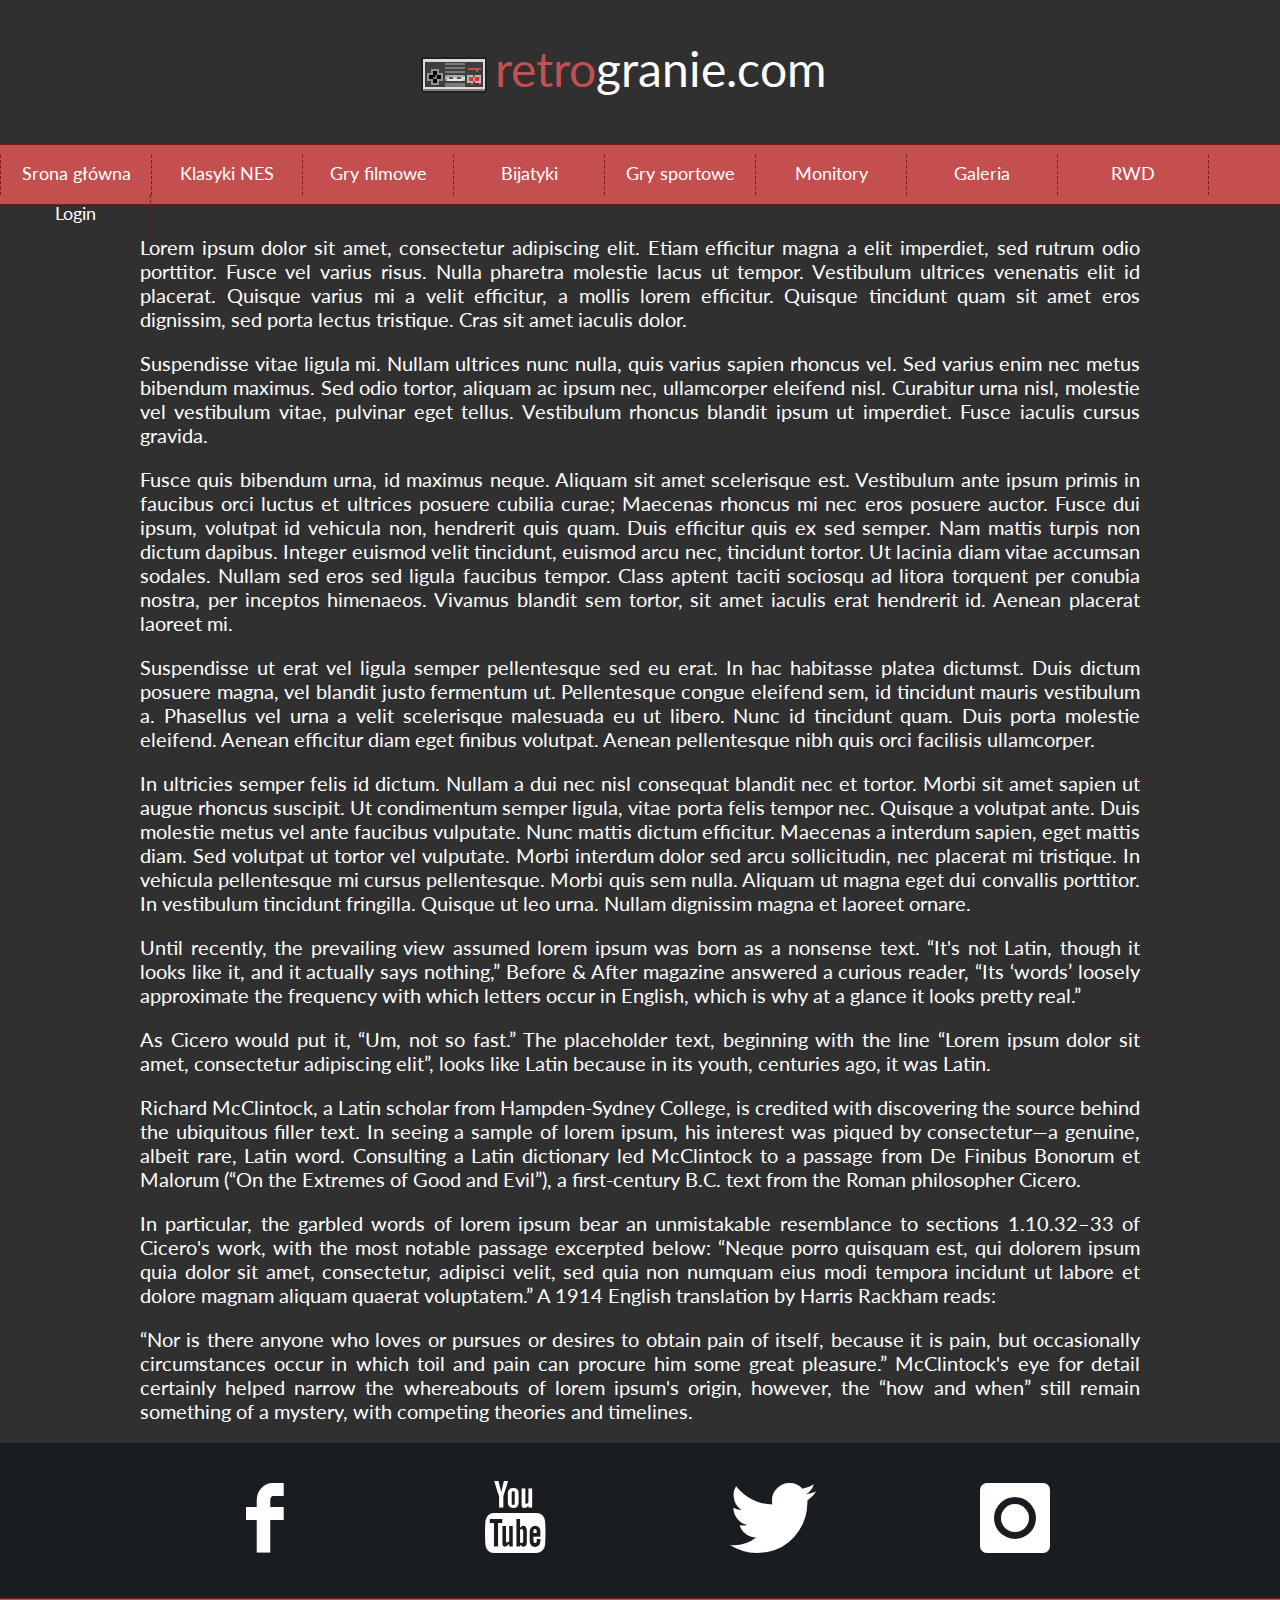
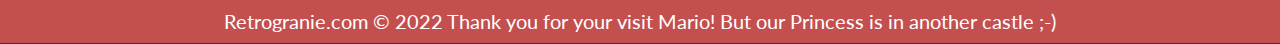
<file: index.html>
<!DOCTYPE html>
<html lang="pl">
<head>
    <meta charset="UTF-8">
    <meta http-equiv="X-UA-Compatible" content="IE=edge">
    <meta name="keywords" content="gry, komputerowe, retro, nes, konsole, retrogranie, stare gry">
    <title>Retrogranie</title>
    <link rel="stylesheet" href="css/style.css">
    <link rel="stylesheet" href="css/fontello.css">
    <link rel="stylesheet" href="https://fonts.googleapis.com/css?family=Lato">
</head>
<body>
    <div class="wrapper">
        <div class="header">
            <div class="logo">
                <img src="img/pad.png" style="float:left" alt="pad do pegazusa">
               <span style="color: #c34f4f;">retro</span>granie.com
                    <div style="clear: both;"></div>
            </div>
        </div>
            <div class="nav">
                <ol>
                    <li><a href="#">Srona główna</a></li>
                    <li><a href="#">Klasyki NES</a>
                        <ul>
                            <li><a href="#">Contra</a></li>
                            <li><a href="#">Mario Bros</a></li>
                            <li><a href="#">Duck Tales</a></li>
                            <li><a href="#">Legend of Zelda</a></li>
                        </ul>
                    </li>
                    <li><a href="#">Gry filmowe</a>
                        <ul>
                            <li><a href="#">Home Alone</a></li>
                            <li><a href="#">Dick Tracy</a></li>
                            <li><a href="#">The Simpsons</a></li>
                            <li><a href="#">Top Gun</a></li>
                        </ul>
                    </li>
                <li><a href="#">Bijatyki</a>
                    <ul>
                        <li><a href="#">Mortal Kombat</a></li>
                        <li><a href="#">Neketsu K.D.</a></li>
                        <li><a href="#">Duble Dragon</a></li>
                        <li><a href="#">Turtles Turnament</a></li>
                    </ul>
                </li>
                <li><a href="#">Gry sportowe</a>
                    <ul>
                        <li><a href="#">Goal 3</a></li>
                        <li><a href="#">Excitebike</a></li>
                        <li><a href="#">Ike Ike Hockey</a></li>
                        <li><a href="#">Tennis</a></li>
                    </ul>
                 </li>
                <li><a href="monitory.html">Monitory</a></li>
                <li><a href="galeria.html">Galeria</a></li>
                <li><a href="rwd.html">RWD</a></li>
                <li><a href="loginForm.html">Login</a></li>
                
            </ol>
        </div>
        <div class="content">
           <p>Lorem ipsum dolor sit amet, consectetur adipiscing elit. Etiam efficitur magna a elit imperdiet, sed rutrum odio porttitor. Fusce vel varius risus. Nulla pharetra molestie lacus ut tempor. Vestibulum ultrices venenatis elit id placerat. Quisque varius mi a velit efficitur, a mollis lorem efficitur. Quisque tincidunt quam sit amet eros dignissim, sed porta lectus tristique. Cras sit amet iaculis dolor.</p>

            <p>Suspendisse vitae ligula mi. Nullam ultrices nunc nulla, quis varius sapien rhoncus vel. Sed varius enim nec metus bibendum maximus. Sed odio tortor, aliquam ac ipsum nec, ullamcorper eleifend nisl. Curabitur urna nisl, molestie vel vestibulum vitae, pulvinar eget tellus. Vestibulum rhoncus blandit ipsum ut imperdiet. Fusce iaculis cursus gravida.</p>

            <p>Fusce quis bibendum urna, id maximus neque. Aliquam sit amet scelerisque est. Vestibulum ante ipsum primis in faucibus orci luctus et ultrices posuere cubilia curae; Maecenas rhoncus mi nec eros posuere auctor. Fusce dui ipsum, volutpat id vehicula non, hendrerit quis quam. Duis efficitur quis ex sed semper. Nam mattis turpis non dictum dapibus. Integer euismod velit tincidunt, euismod arcu nec, tincidunt tortor. Ut lacinia diam vitae accumsan sodales. Nullam sed eros sed ligula faucibus tempor. Class aptent taciti sociosqu ad litora torquent per conubia nostra, per inceptos himenaeos. Vivamus blandit sem tortor, sit amet iaculis erat hendrerit id. Aenean placerat laoreet mi.</p>

            <p>Suspendisse ut erat vel ligula semper pellentesque sed eu erat. In hac habitasse platea dictumst. Duis dictum posuere magna, vel blandit justo fermentum ut. Pellentesque congue eleifend sem, id tincidunt mauris vestibulum a. Phasellus vel urna a velit scelerisque malesuada eu ut libero. Nunc id tincidunt quam. Duis porta molestie eleifend. Aenean efficitur diam eget finibus volutpat. Aenean pellentesque nibh quis orci facilisis ullamcorper.</p>

            <p>In ultricies semper felis id dictum. Nullam a dui nec nisl consequat blandit nec et tortor. Morbi sit amet sapien ut augue rhoncus suscipit. Ut condimentum semper ligula, vitae porta felis tempor nec. Quisque a volutpat ante. Duis molestie metus vel ante faucibus vulputate. Nunc mattis dictum efficitur. Maecenas a interdum sapien, eget mattis diam. Sed volutpat ut tortor vel vulputate. Morbi interdum dolor sed arcu sollicitudin, nec placerat mi tristique. In vehicula pellentesque mi cursus pellentesque. Morbi quis sem nulla. Aliquam ut magna eget dui convallis porttitor. In vestibulum tincidunt fringilla. Quisque ut leo urna. Nullam dignissim magna et laoreet ornare.</p>
           <p> Until recently, the prevailing view assumed lorem ipsum was born as a nonsense text. “It's not Latin, though it looks like it, and it actually says nothing,” Before & After magazine answered a curious reader, “Its ‘words’ loosely approximate the frequency with which letters occur in English, which is why at a glance it looks pretty real.”</p>

           <p> As Cicero would put it, “Um, not so fast.”

            The placeholder text, beginning with the line “Lorem ipsum dolor sit amet, consectetur adipiscing elit”, looks like Latin because in its youth, centuries ago, it was Latin.</p>

            <p> Richard McClintock, a Latin scholar from Hampden-Sydney College, is credited with discovering the source behind the ubiquitous filler text. In seeing a sample of lorem ipsum, his interest was piqued by consectetur—a genuine, albeit rare, Latin word. Consulting a Latin dictionary led McClintock to a passage from De Finibus Bonorum et Malorum (“On the Extremes of Good and Evil”), a first-century B.C. text from the Roman philosopher Cicero.</p>

            <p> In particular, the garbled words of lorem ipsum bear an unmistakable resemblance to sections 1.10.32–33 of Cicero's work, with the most notable passage excerpted below:

            “Neque porro quisquam est, qui dolorem ipsum quia dolor sit amet, consectetur, adipisci velit, sed quia non numquam eius modi tempora incidunt ut labore et dolore magnam aliquam quaerat voluptatem.”
            A 1914 English translation by Harris Rackham reads:</p>

            <p> “Nor is there anyone who loves or pursues or desires to obtain pain of itself, because it is pain, but occasionally circumstances occur in which toil and pain can procure him some great pleasure.”
            McClintock's eye for detail certainly helped narrow the whereabouts of lorem ipsum's origin, however, the “how and when” still remain something of a mystery, with competing theories and timelines.</p>
        </div>
        <div class="socials">
            <div class="socialdivs">
                <div class="fb"><a href="http://facebook.com" target="_blank"class="tilelink"><i class="icon-facebook"></i>
                
                </div></a>
                <div class="yt"><a href="http://youtube.com" target="_blank" class="tilelink"><i class="icon-youtube"></i></div></a>
                <div class="tw"><a href="http://twitter.com" target="_blank" class="tilelink"><i class="icon-twitter"></i></div></a>
                <div class="ig"><a href="http://instagram.com" target="_blank" class="tilelink"><i class="icon-instagram"></i></div></a>
                <div style="clear: both"></div>
            </div>
        </div>
        <div class="footer">Retrogranie.com &copy; 2022 Thank you for your visit Mario! But our Princess is in another castle ;-)</div>
    </div>
    <script src="jquery-3.6.0.min.js"></script>
    <script>

        $(document).ready(function() {
        var NavY = $('.nav').offset().top;
         
        var stickyNav = function(){
        var ScrollY = $(window).scrollTop();
              
        if (ScrollY > NavY) { 
            $('.nav').addClass('sticky');
        } else {
            $('.nav').removeClass('sticky'); 
        }
        };
         
        stickyNav();
         
        $(window).scroll(function() {
            stickyNav();
        });
        });
        
    </script>
</body>
</html>
</file>
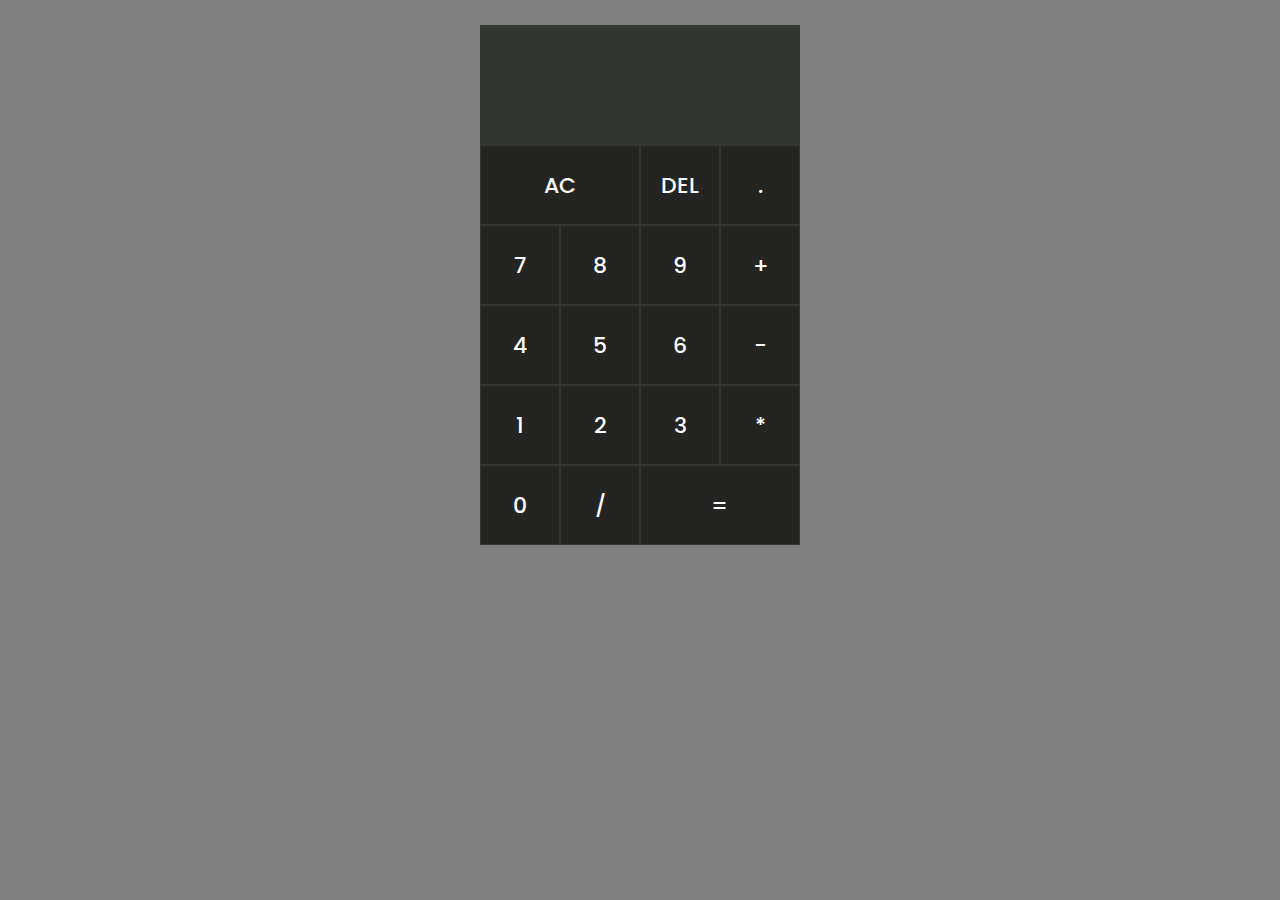
<file: calc.html>
<!DOCTYPE html>
<html lang="en">
<head>
    <meta charset="UTF-8">
    <meta http-equiv="X-UA-Compatible" content="IE=edge">
    <meta name="viewport" content="width=device-width, initial-scale=1.0">
    <link rel="stylesheet" href="css/CalcStyle.css">
    <title>Kalkulator</title>
</head>
<body>
    <div class="Kalkulator">
        <div class="wynik">
            <div class="poprzednieDzialanie"></div>
            <div class="aktualneDzialanie"></div>
        </div>
        <button class="col-dwa wyczysc">AC</button>
        <button class="usun">DEL</button>
        <button class="liczba">.</button>
        <button class="liczba">7</button>
        <button class="liczba">8</button>
        <button class="liczba">9</button>
        <button class="operator">+</button>
        <button class="liczba">4</button>
        <button class="liczba">5</button>
        <button class="liczba">6</button>
        <button class="operator">-</button>
        <button class="liczba">1</button>
        <button class="liczba">2</button>
        <button class="liczba">3</button>
        <button class="operator">*</button>
        <button class="liczba">0</button>
        <button class="operator">/</button>
        <button class="operator col-dwa">=</button>
        
        <script src="calcSript.js"></script>
   
    </div>
</body>
</html>
</file>
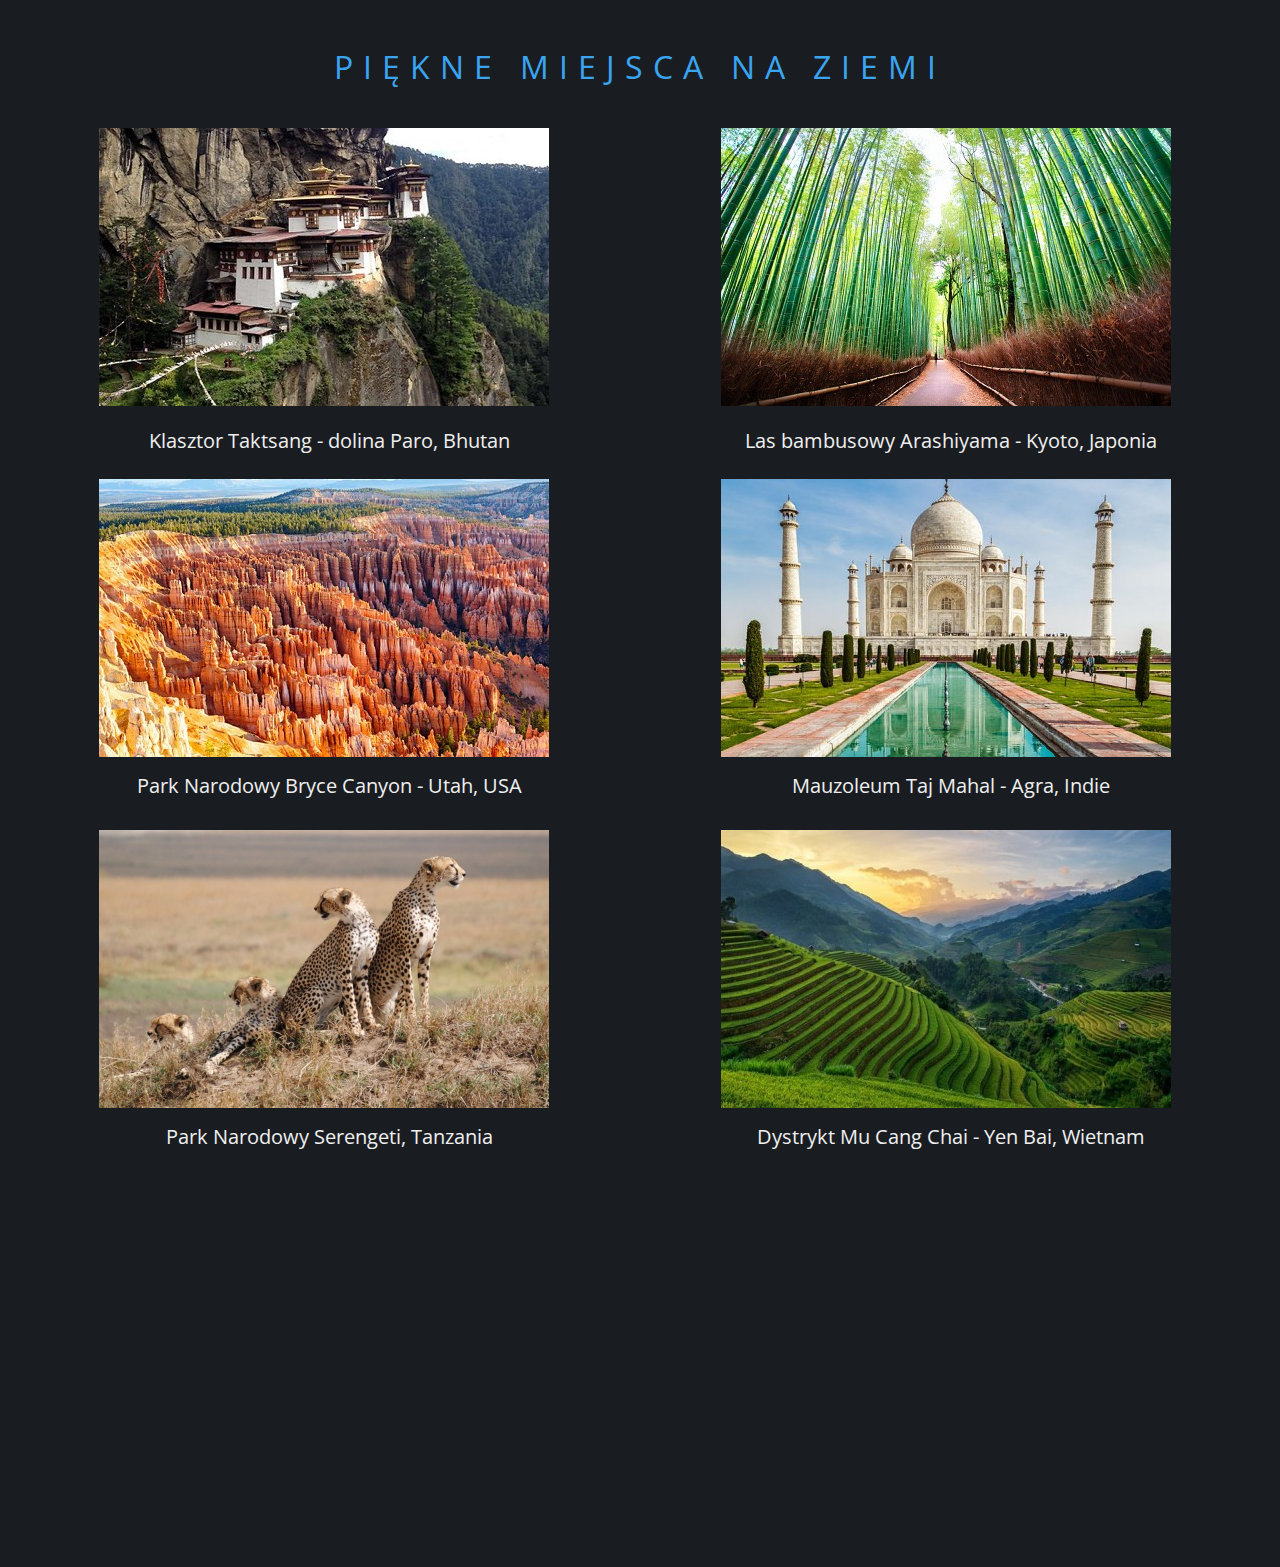
<file: galeria.html>
<!DOCTYPE html>
<html lang="pl">
<head>

	<meta charset="utf-8">
	<title>Galeria zdjęć</title>
	<meta name="viewport" content="width=device-width; initial-scale=1.0">
	<meta name="keywords" content="Taktsang, Paro, Bhutan, Arashiyama, Kyoto, Japonia, Bryce Canyon, Utah, USA, Taj Mahal, Agra, Indie, Serengeti, Tanzania, Mu Cang Chai, Yen Bai, Wietnam">
	<meta name="author" content="MZ">
	
	<meta http-equiv="X-Ua-Compatible" content="IE=edge,chrome=1">
	
	<link rel="stylesheet" href="css/galeria.css">
	<link rel="stylesheet" href="css/fontello.css">

	<link href="https://fonts.googleapis.com/css?family=Open+Sans:400,700&amp;subset=latin-ext" rel="stylesheet">
	
	<!--[if lt IE 9]>
	<script src="//cdnjs.cloudflare.com/ajax/libs/html5shiv/3.7.3/html5shiv.min.js"></script>
	<![endif]-->
	
</head>

<body>
	
	<main>
	
		<article>
		
			
			
				<header>
					<h1>Piękne miejsca na Ziemi</h1>
				</header>
				<div class="container">
					<div class="postcard">
				
						<div class="photo1"> 
							<a href="#"><img src="img/galeria/01.jpg" alt="Taktsang"></a>
						</div>
						<p>Klasztor Taktsang - dolina Paro, Bhutan</p>
					
					</div>
				
					<div class="postcard">
				
						<div class="photo2"> 
							<a href="#"><img src="img/galeria/02.jpg" alt="Arashiyama"></a>
						</div>
						<p>Las bambusowy Arashiyama - Kyoto, Japonia</p>
					
					</div>
				
					<div class="postcard">
					
						<div class="photo3"> 
							<div class="overlay">
							<a href="#"><img src="img/galeria/03.jpg" alt="Bryce Canyon"></a>
							<a class="link" href="http://"><p>Rok załóżenie 1928, powierzchnia 145 km <sup>2</sup></p></a>
							</div>
						</div>
						<p>Park Narodowy Bryce Canyon - Utah, USA</p>
						
					</div>
				
					<div class="postcard">
					
						<div class="photo4">
							<div class="overlayT">
							<a href="#"><img src="img/galeria/04.jpg" alt="Taj Mahal"></a>
							<a class="link" href="http://">
							<i class="icon-search"></i>
							<p>Zobacz album</p></a>
							</div>
						</div>
						<p>Mauzoleum Taj Mahal - Agra, Indie</p>
						
					</div>				
				

					<div class="postcard">
					
						<div class="photo5"> 
							<a href="#"><img src="img/galeria/05.jpg" alt="Serengeti"></a>
						</div>
						<p>Park Narodowy Serengeti, Tanzania</p>
						
					</div>

					<div class="postcard">
					
						<div class="photo6"> 
							<a href="#"><img src="img/galeria/06.jpg" alt="Mu Cang Chai"></a>
						</div>	
						<p>Dystrykt Mu Cang Chai - Yen Bai, Wietnam</p>
					</div>				
	
			</div>

		</article>
	
	</main>
	
</body>
</html>
</file>
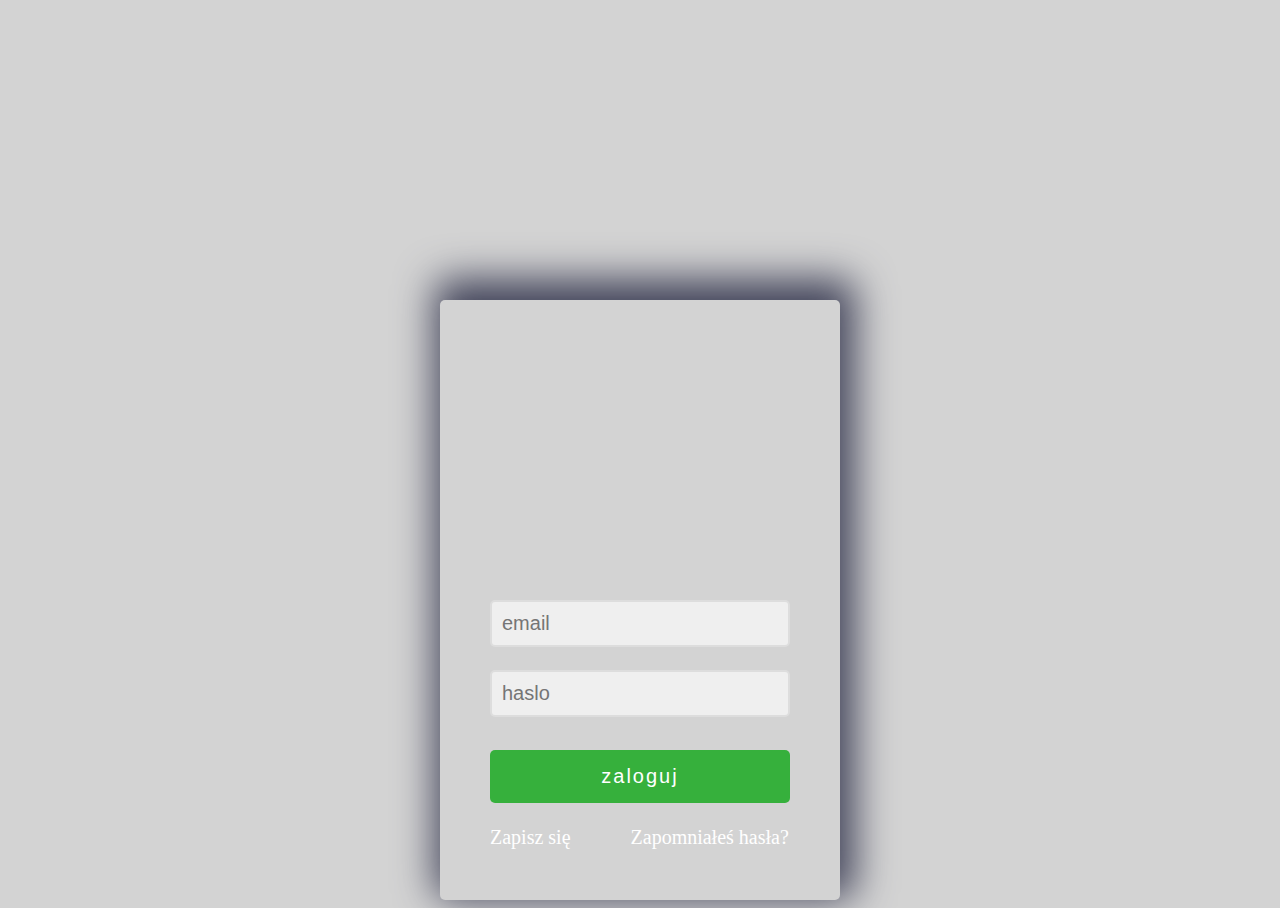
<file: loginForm.html>
<!DOCTYPE html>
<html lang="pl">
<head>
    <meta charset="UTF-8">
    <meta http-equiv="X-UA-Compatible" content="IE=edge">
    <meta name="viewport" content="width=device-width, initial-scale=1.0">
    <link rel="stylesheet" href="css/LoginStyle.css">
    <title>LoginForm</title>
</head>
<body>
    <div id="container">
<form>
    
    <input type="text" placeholder="email" onfocus="this.placeholder=''" onblur="this.placeholder='email'">
    <br/><br/>
    
    <input type="password" placeholder="haslo"  onfocus="this.placeholder=''" onblur="this.placeholder='haslo'" >
    <br/><br/>
    <input type="submit" value="zaloguj">
    <br><br>
    <a href="rejestracja.html" target="_blank">Zapisz się</a>
    <a href="rejestracja.html" target="_blank" id="przypomnienie">Zapomniałeś hasła?</a>



</form>
</div>
</body>
</html>
</file>
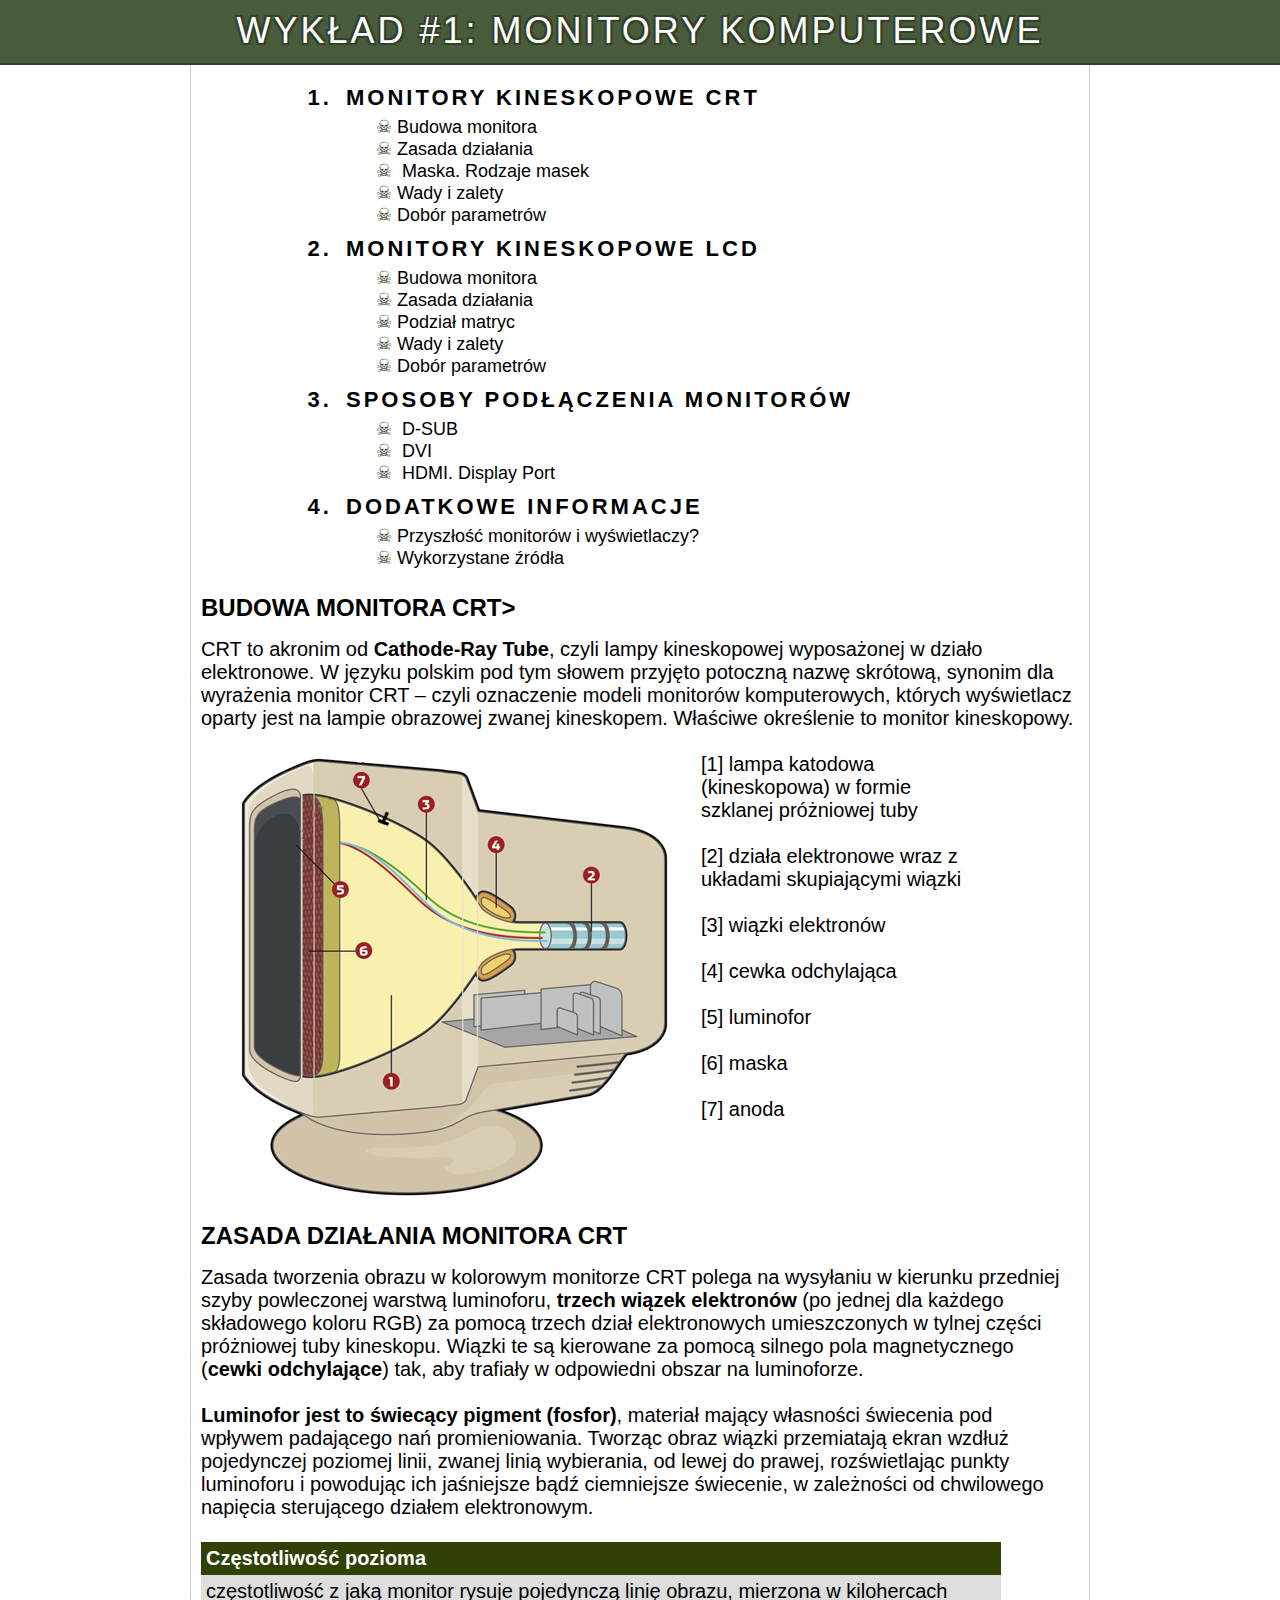
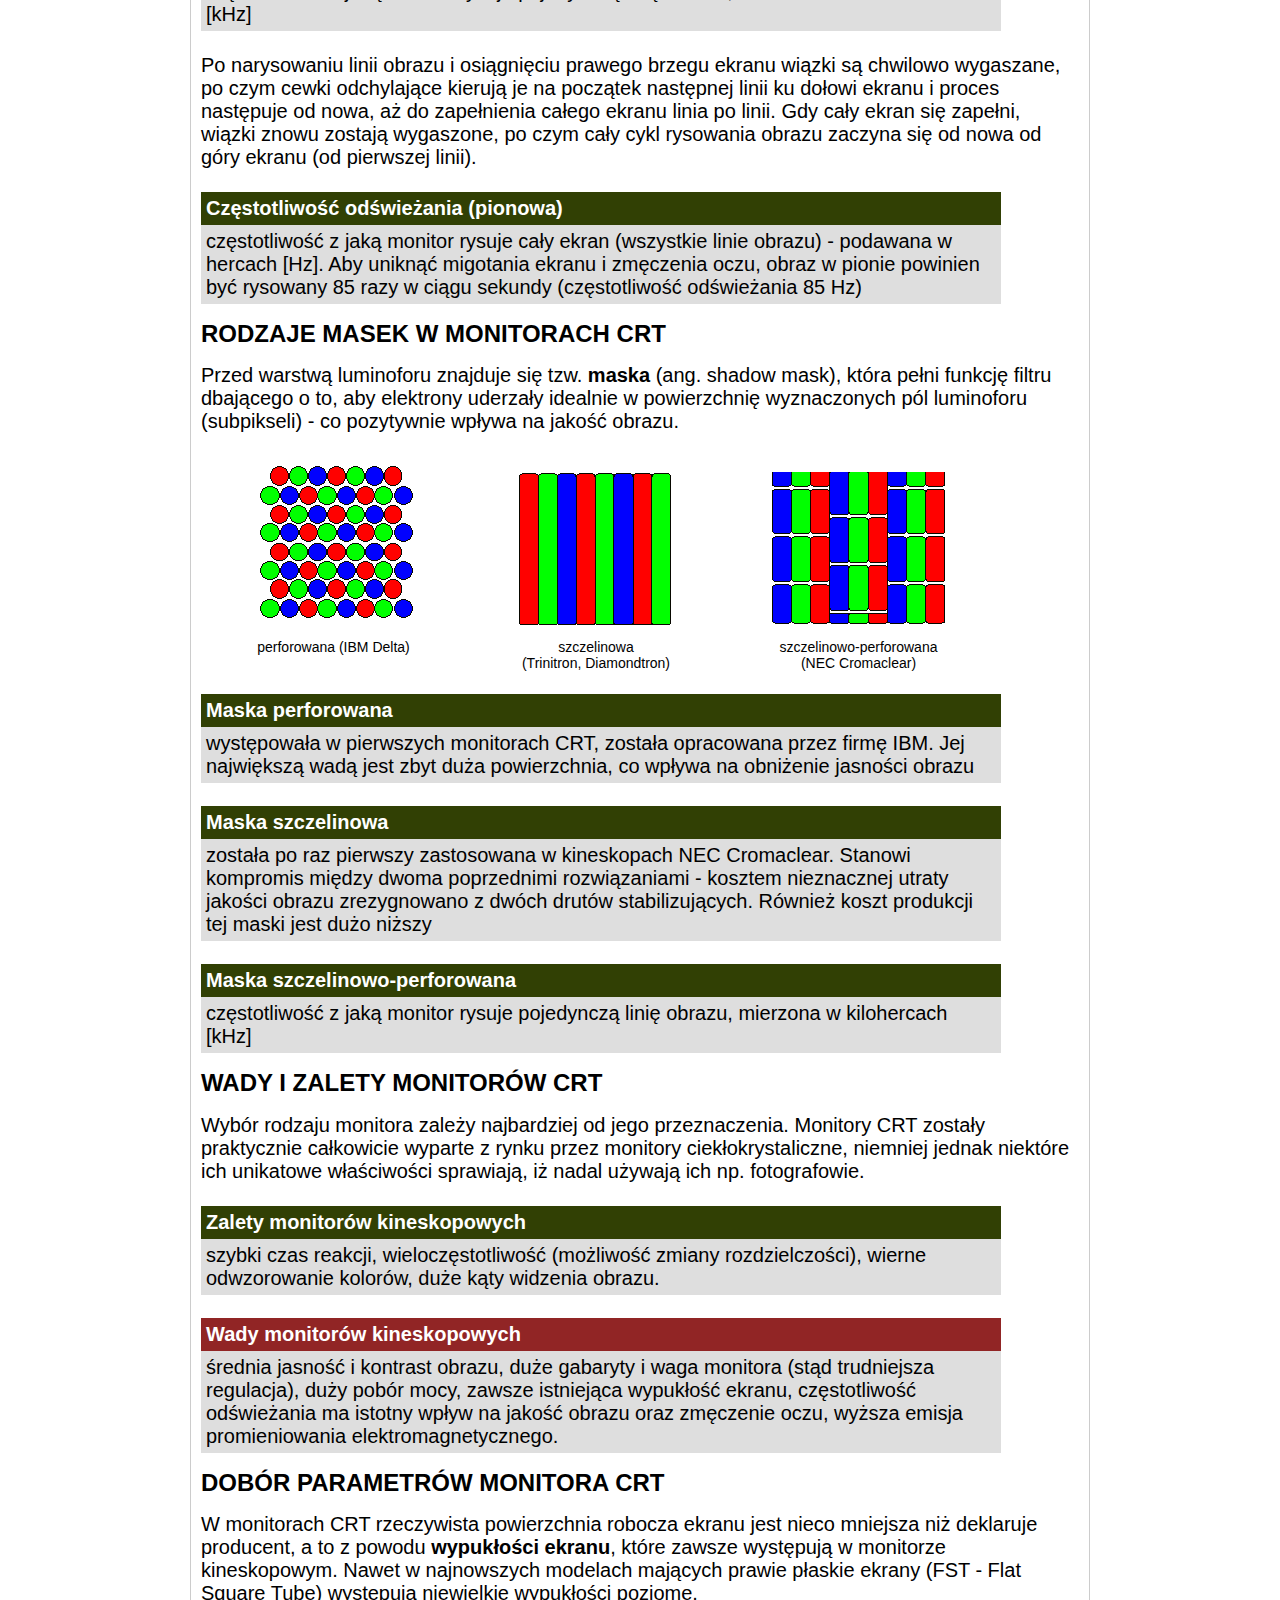
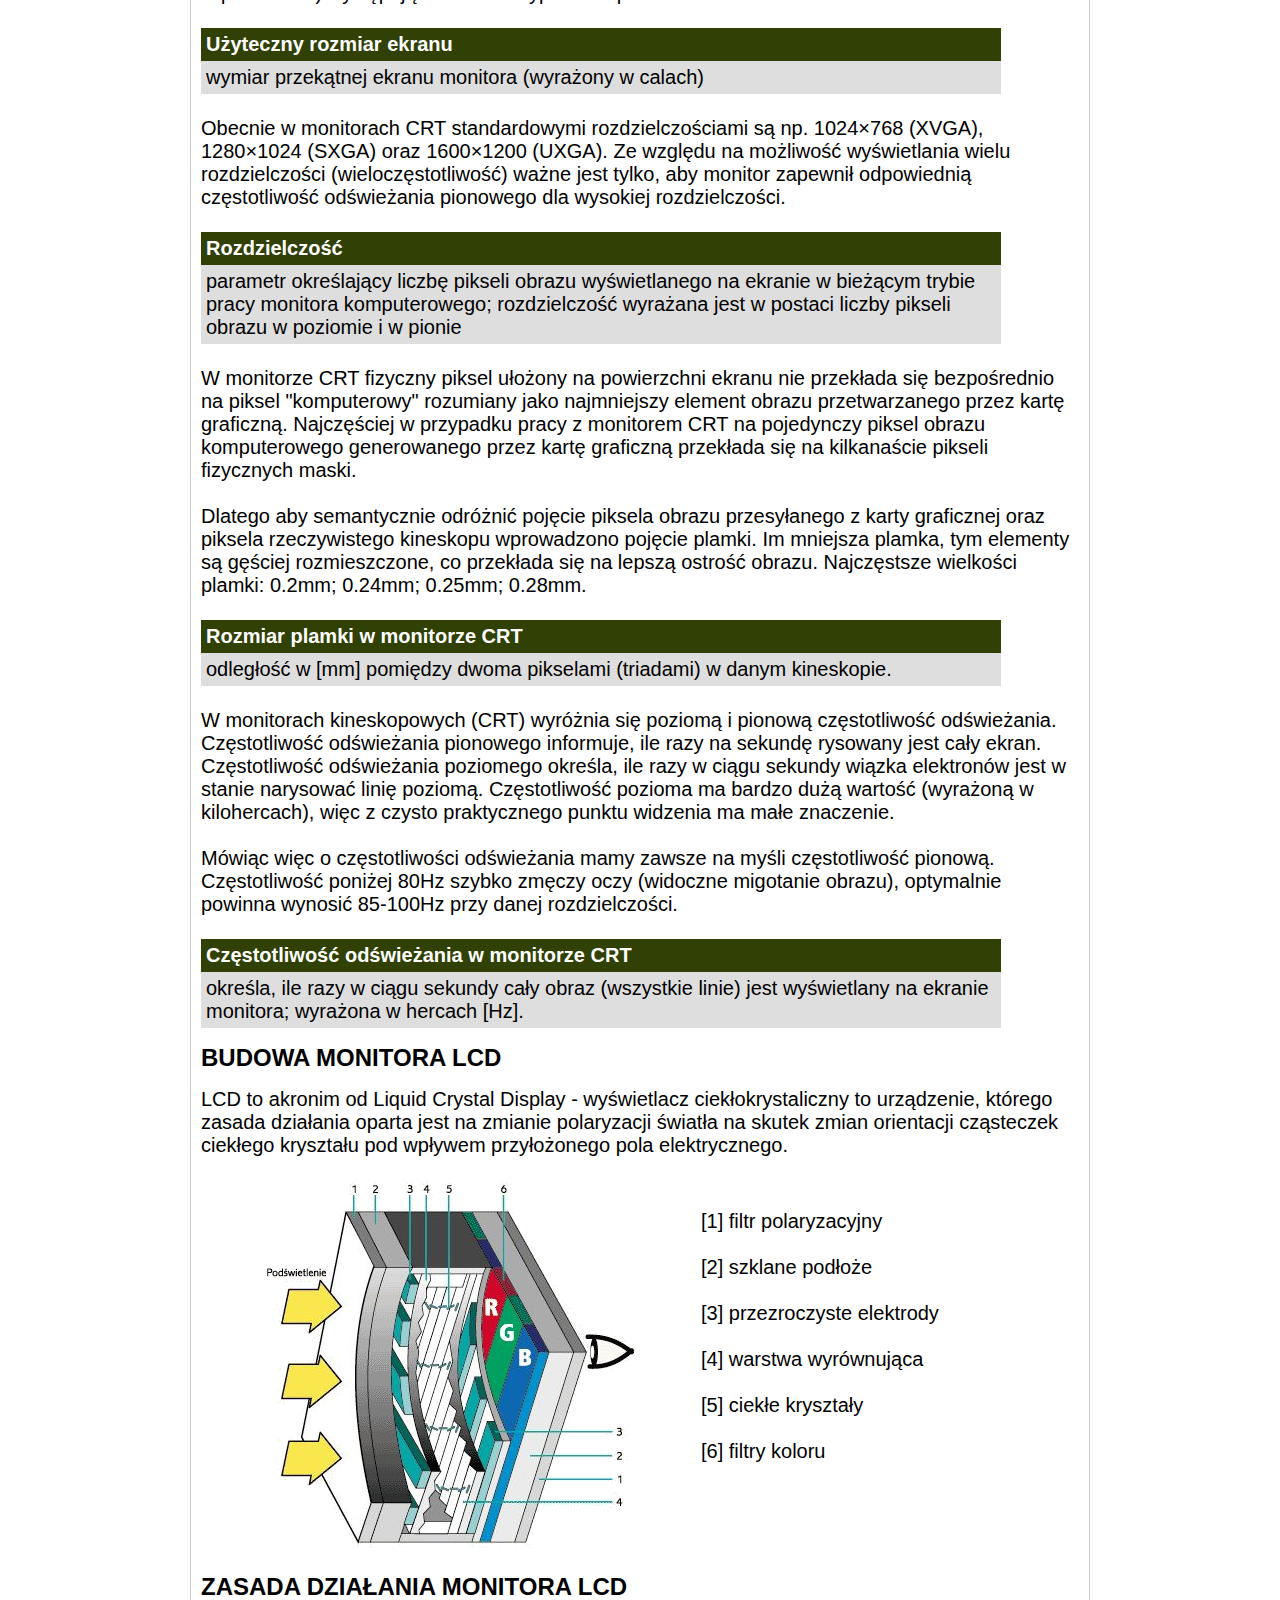
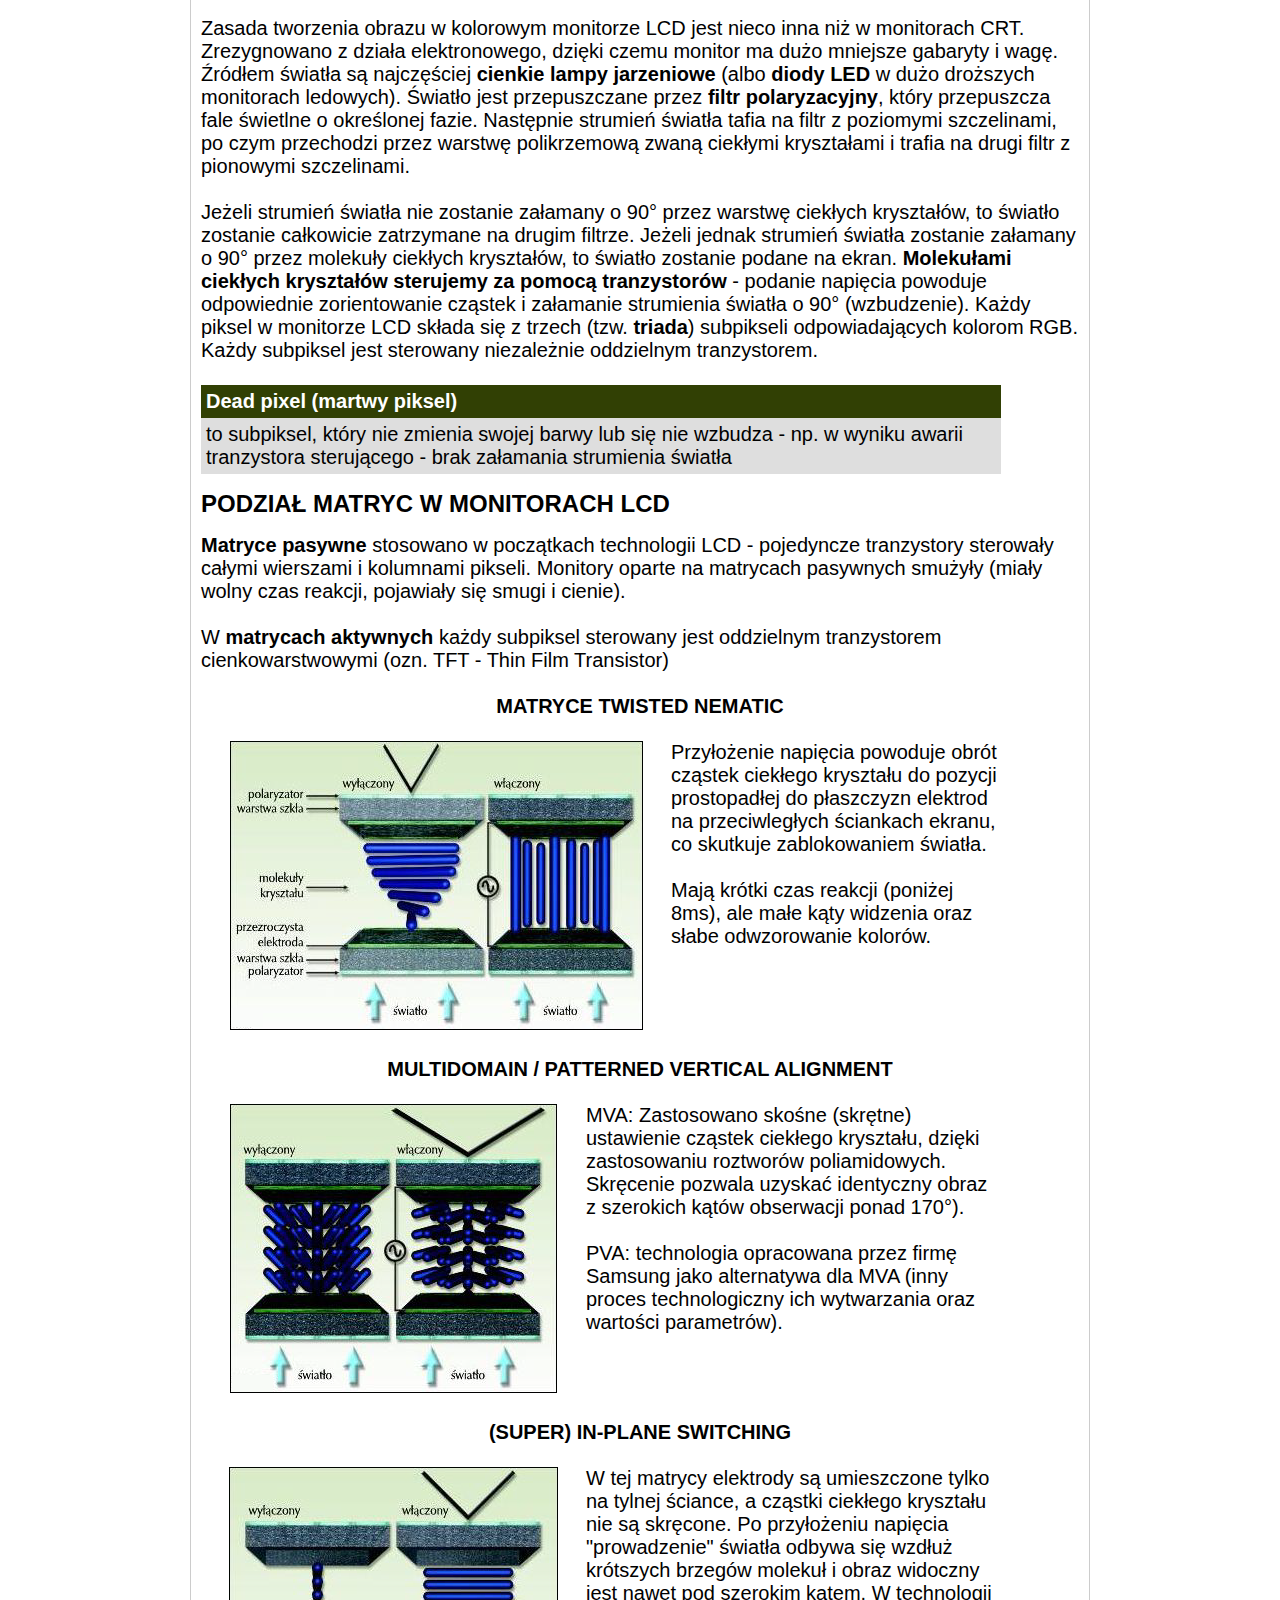
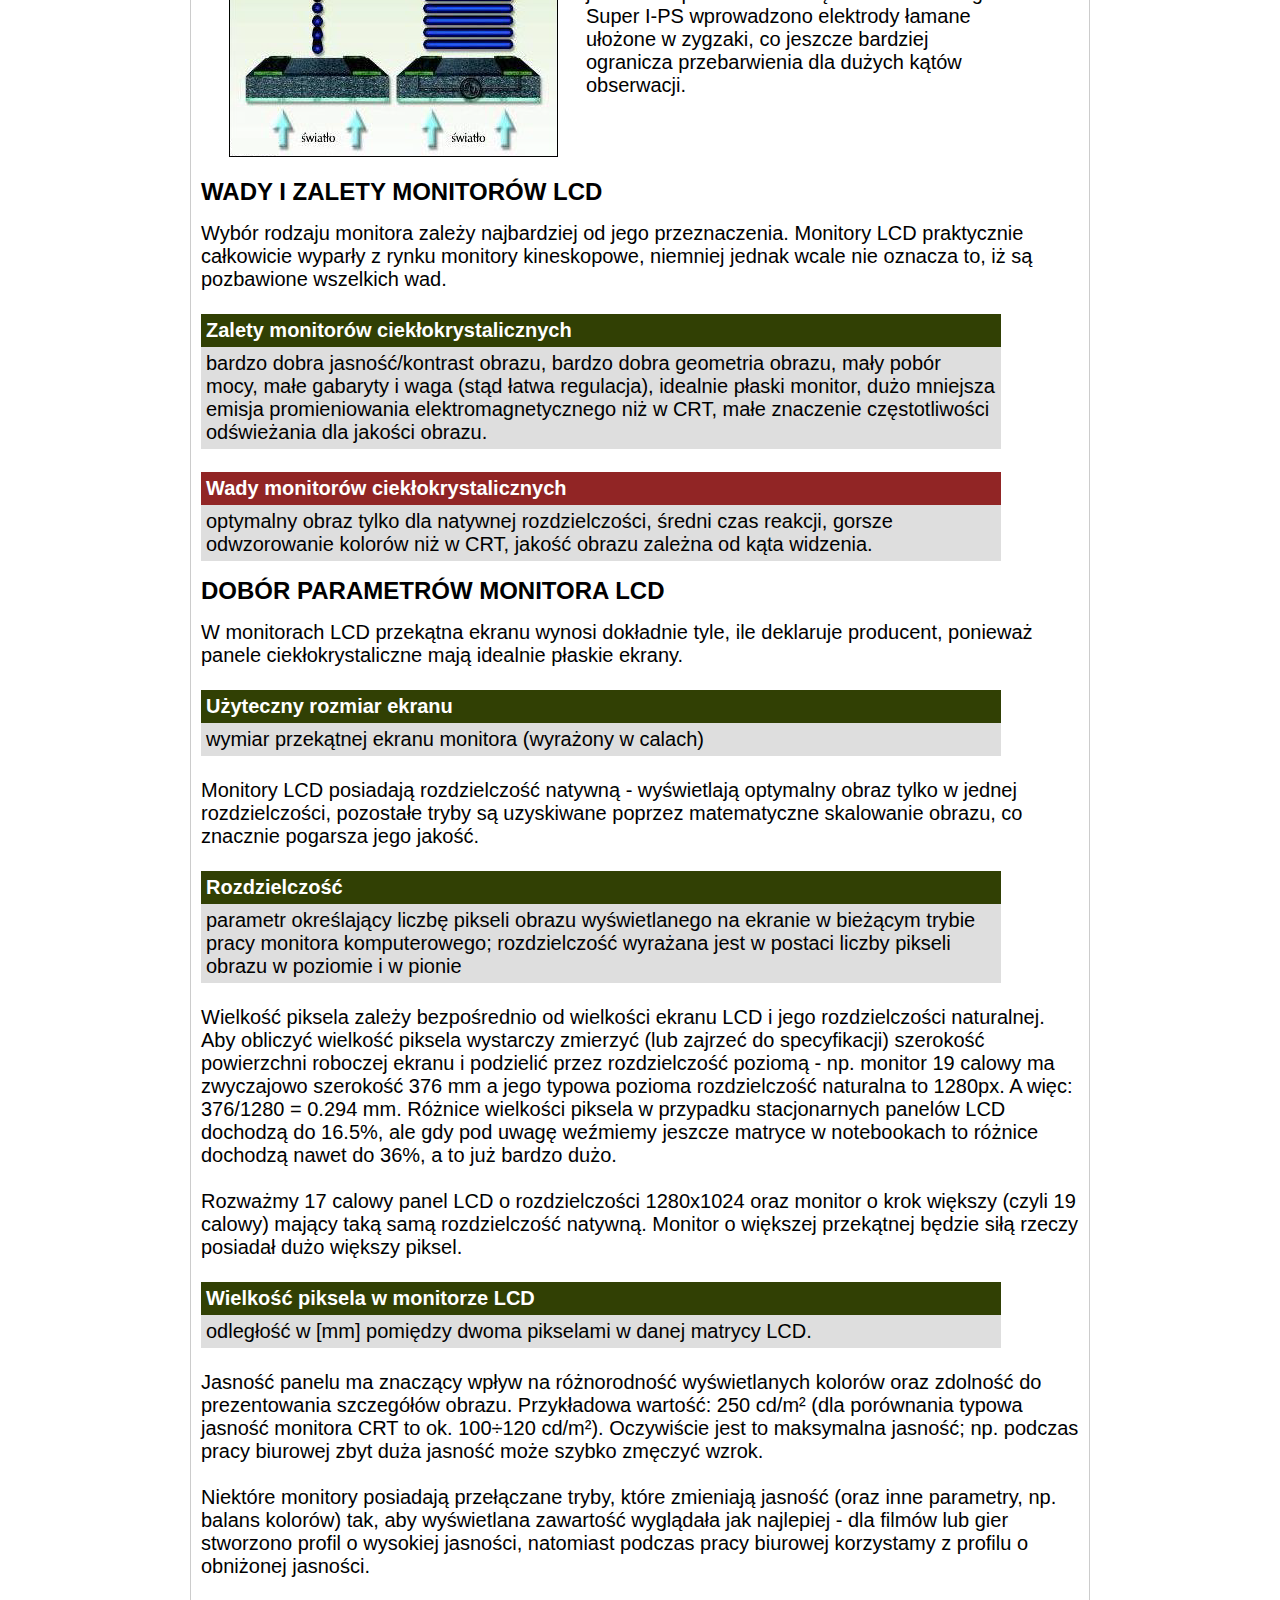
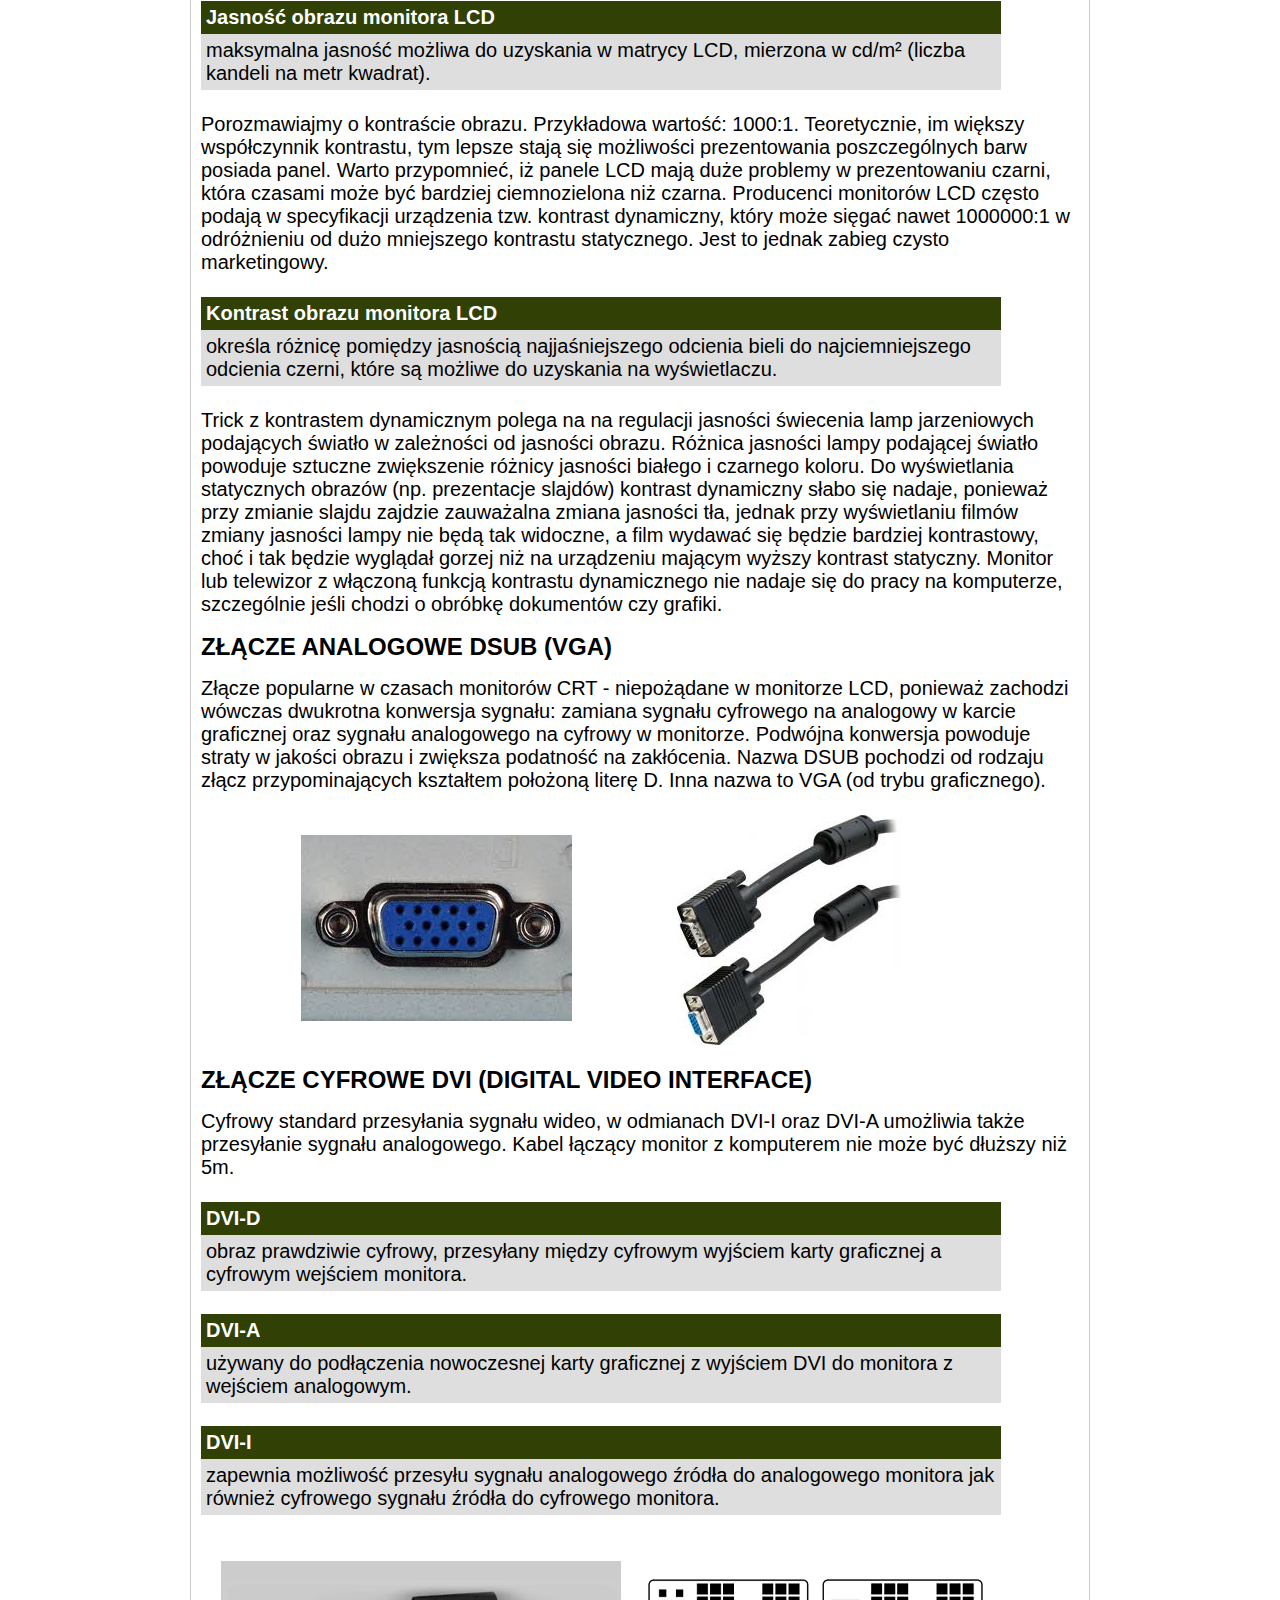
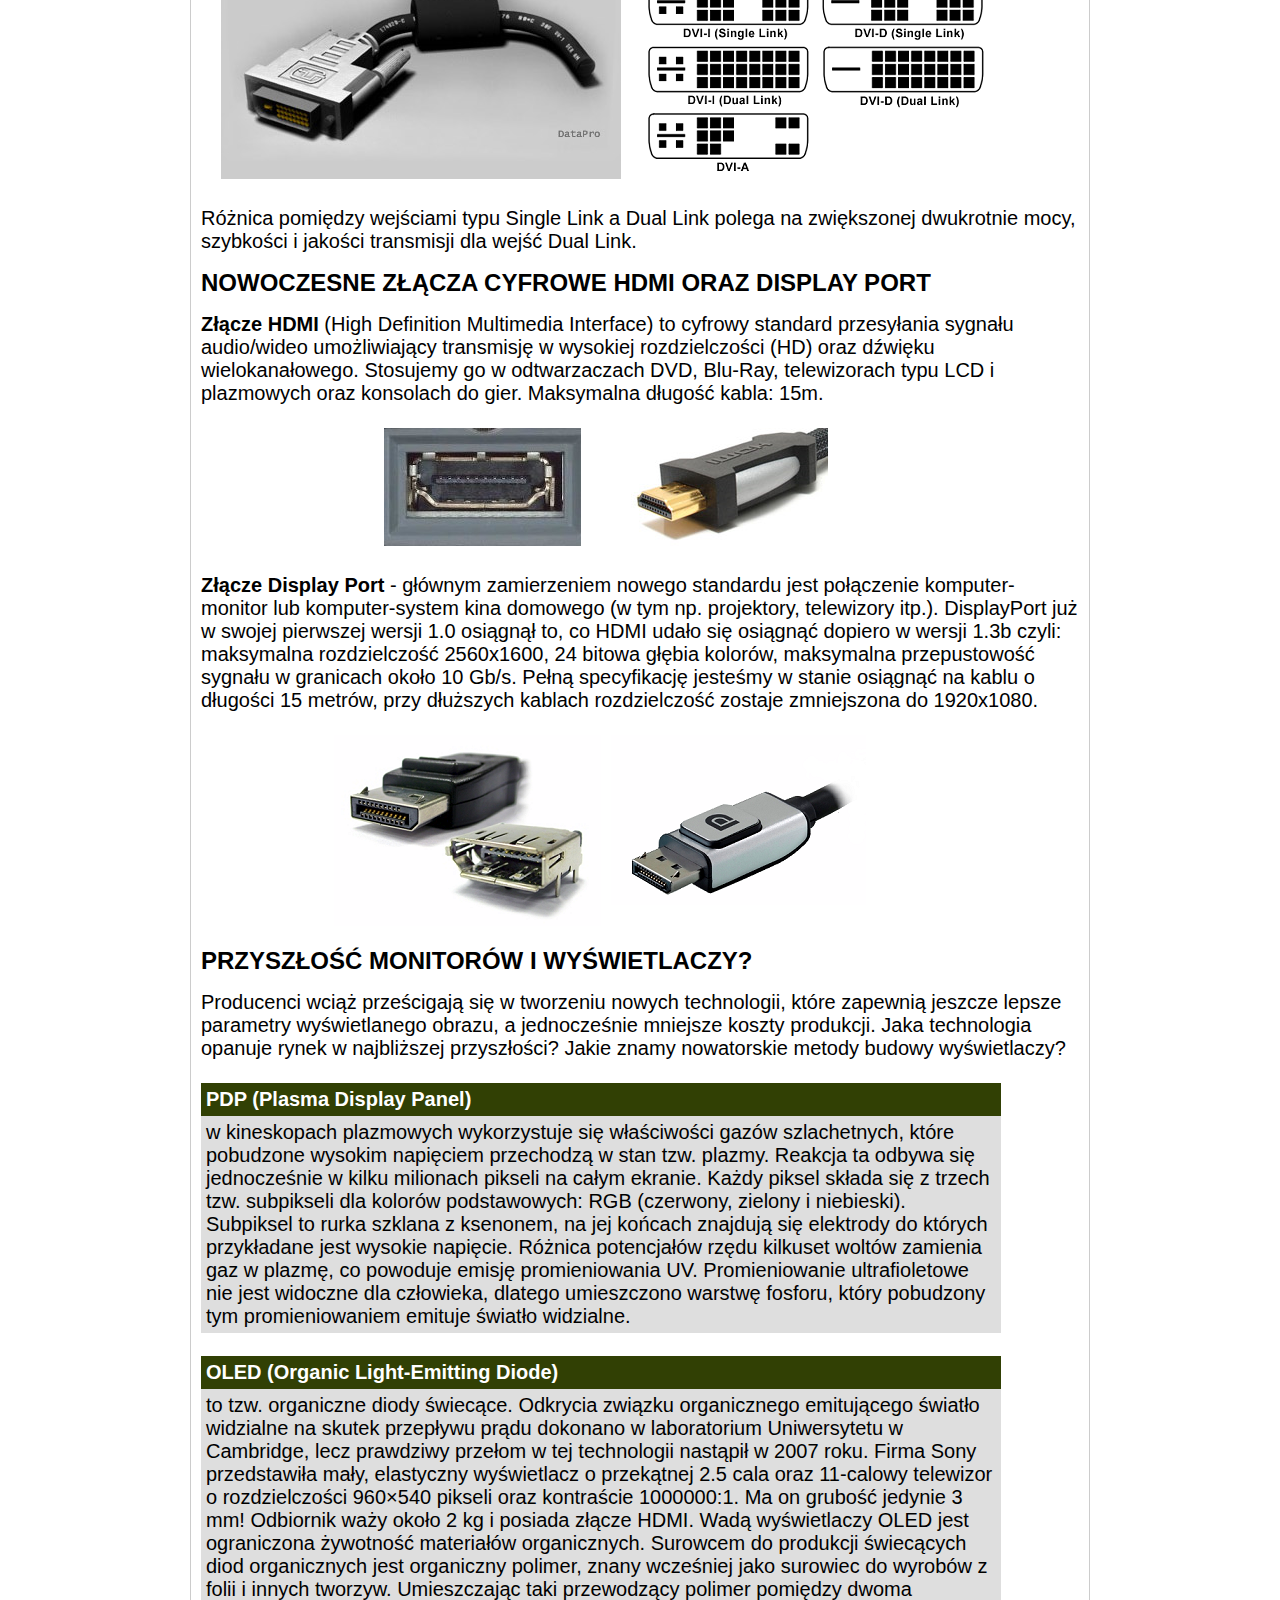
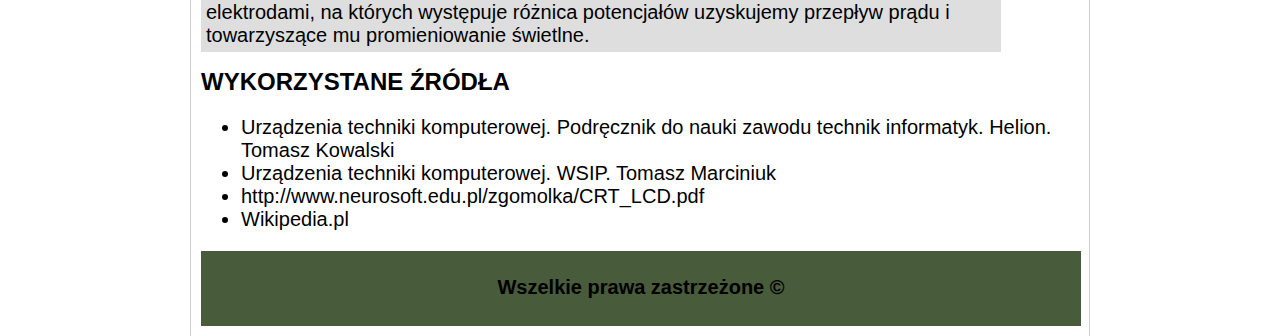
<file: monitory.html>
<!DOCTYPE html>
<html lang="en">
<head>
    <meta charset="UTF-8">
    <meta http-equiv="X-UA-Compatible" content="IE=edge">
    <meta name="viewport" content="width=device-width, initial-scale=1.0">
    <link rel="stylesheet" href="css/monitory.css">
    <link href="https: //fonts.googleapis.com/css2? rodzina= Open+Sans:wght@300;400;700 & display=swap" rel="stylesheet">
    <script src="https://ajax.googleapis.com/ajax/libs/jquery/2.2.0/jquery.min.js"></script>
    <script src="jquery.scrollTo.min.js"></script>
    <script>

        jQuery(function($)
        {//reset scola//
        $.scrollTo(0);
        $('#link1').click(function(){ $.scrollTo($('#budowamonitoracrt'),1000);});
        $('#link2').click(function(){ $.scrollTo($('#zasadadzialaniaCRT'),1000);});
        $('#link3').click(function(){ $.scrollTo($('#maskiCRT'),1000);});
        $('#link4').click(function(){ $.scrollTo($('#wadyzaletycrt'),1000);});
        $('#link5').click(function(){ $.scrollTo($('#parametrymonitorówCRT'),1000);});
        $('#link6').click(function(){ $.scrollTo($('#budowamonitoraLCD'),1000);});
        $('#link7').click(function(){ $.scrollTo($('#zasadadzialaniaLCD'),1000);});
        $('#link8').click(function(){ $.scrollTo($('#podzialmatrycLCD'),1000);});
        $('#link9').click(function(){ $.scrollTo($('#wadyzaletyLCD'),1000);});
        $('#link10').click(function(){ $.scrollTo($('#parametryLCD'),1000);});
        $('#link11').click(function(){ $.scrollTo($('#dsub'),1000);});
        $('#link12').click(function(){ $.scrollTo($('#dvi'),1000);});
        $('#link13').click(function(){ $.scrollTo($('#hdmi'),1000);});
        $('#link14').click(function(){ $.scrollTo($('#przyszloscMonitorow'),1000);});
        $('#link15').click(function(){ $.scrollTo($('#zrodlo'),1000);});

        $('.scrollUp').click(function(){ $.scrollTo($('body'),1000);});
}
);
//POKAZ PODCZAS PRZEWIJANIA
$(window).scroll(function()
{
    if($(this).scrollTop()>300) $('.scrollUp').fadeIn();
    else $('.scrollUp').fadeOut();
}
)
    </script>


    <title>Monitory Komputerowe</title>
</head>
<body>
    <div id="logo">Wykład #1: Monitory komputerowe</div>
    
<div id="container"> 
    <a href="#" class="scrollUp"></a>
    <div id="spis">
    <ol>
        <li>Monitory kineskopowe CRT
            <ul>
                <li><a id="link1" href="#">Budowa monitora</li></a>
                <li><a id="link2" href="#">Zasada działania</li></a>
                <li> <a id="link3" href="#">Maska. Rodzaje masek</li></a>
                <li><a id="link4" href="#">Wady i zalety</li></a>
                <li><a id="link5" href="#">Dobór parametrów</li></a>
            </ul>
        </li>
        <li>Monitory kineskopowe LCD
            <ul>
                <li><a id="link6" href="#">Budowa monitora</li></a>
                <li><a id="link7" href="#">Zasada działania</li></a>
                <li><a id="link8" href="#">Podział matryc</li></a>
                <li><a id="link9" href="#">Wady i zalety</li></a>
                <li><a id="link10" href="#">Dobór parametrów</li></a>
            </ul>
        </li>
        <li>Sposoby podłączenia monitorów
            <ul>
                <li><a id="link11" href="#"> D-SUB</li></a>
                <li><a id="link12" href="#"> DVI</li></a>
                <li><a id="link13" href="#"> HDMI. Display Port</li></a>
            </ul>    
        </li>
        <li>Dodatkowe informacje
            <ul>
                <li><a id="link14" href="#">Przyszłość monitorów i wyświetlaczy?</li></a>
                <li><a id="link15" href="#">Wykorzystane źródła</li></a>
            </ul>
        </li>
    </ol>
        </div>
<!-- ######################## SLAJD 1.1 ######################## -->
		
<div class="slajd">
		
    <h1 id="budowamonitoracrt">Budowa monitora CRT></h1>
    
    CRT to akronim od <strong>Cathode-Ray Tube</strong>, czyli lampy kineskopowej wyposażonej w działo elektronowe. W języku polskim pod tym słowem przyjęto potoczną nazwę skrótową, synonim dla wyrażenia monitor CRT – czyli oznaczenie modeli monitorów komputerowych, których wyświetlacz oparty jest na lampie obrazowej zwanej kineskopem. Właściwe określenie to monitor kineskopowy.
    <br /><br />
    
    <div style="float:left; width:480px; padding-left:20px;">
        <img src="img/budowa-crt.png" alt="crt" />
    </div>
    <div style="float:left; width:280px; text-align:left;">
        [1] lampa katodowa (kineskopowa) w formie szklanej próżniowej tuby<br /><br />
        [2] działa elektronowe wraz z układami skupiającymi wiązki<br /><br />
        [3] wiązki elektronów<br /><br />
        [4] cewka odchylająca<br /><br />
        [5] luminofor<br /><br />
        [6] maska<br /><br />
        [7] anoda
    </div>
    <div style="clear:both;"></div>

</div>

<!-- ######################## SLAJD 1.2 ######################## -->

<div class="slajd">

    <h1 id="zasadadzialaniaCRT"> Zasada działania monitora CRT</h1>
    
    Zasada tworzenia obrazu w kolorowym monitorze CRT polega na wysyłaniu w kierunku przedniej szyby powleczonej warstwą luminoforu, <strong>trzech wiązek elektronów</strong> (po jednej dla każdego składowego koloru RGB) za pomocą trzech dział elektronowych umieszczonych w tylnej części próżniowej tuby kineskopu. Wiązki te są kierowane za pomocą silnego pola magnetycznego (<strong>cewki odchylające</strong>) tak, aby trafiały w odpowiedni obszar na luminoforze.
    <br /><br />
    <strong>Luminofor jest to świecący pigment (fosfor)</strong>, materiał mający własności świecenia pod wpływem padającego nań promieniowania. Tworząc obraz wiązki przemiatają ekran wzdłuż pojedynczej poziomej linii, zwanej linią wybierania, od lewej do prawej, rozświetlając punkty luminoforu i powodując ich jaśniejsze bądź ciemniejsze świecenie, w zależności od chwilowego napięcia sterującego działem elektronowym.
    <br /><br />
    
    <div style="width:790px; background-color:#314004;padding:5px;font-weight:700;color:#fff;">
        Częstotliwość pozioma
    </div>
    <div style="width:790px; background-color:#dedede; padding:5px;">
        częstotliwość z jaką monitor rysuje pojedynczą linię obrazu, mierzona w kilohercach [kHz]
    </div>	
    
    <br />			
    Po narysowaniu linii obrazu i osiągnięciu prawego brzegu ekranu wiązki są chwilowo wygaszane, po czym cewki odchylające kierują je na początek następnej linii ku dołowi ekranu i proces następuje od nowa, aż do zapełnienia całego ekranu linia po linii. Gdy cały ekran się zapełni, wiązki znowu zostają wygaszone, po czym cały cykl rysowania obrazu zaczyna się od nowa od góry ekranu (od pierwszej linii).
    <br /><br />
    
    <div style="width:790px; background-color:#314004;padding:5px;font-weight:700;color:#fff;">
        Częstotliwość odświeżania (pionowa)
    </div>
    <div style="width:790px; background-color:#dedede;padding:5px;">
        częstotliwość z jaką monitor rysuje cały ekran (wszystkie linie obrazu) - podawana w hercach [Hz]. Aby uniknąć migotania ekranu i zmęczenia oczu, obraz w pionie powinien być rysowany 85 razy w ciągu sekundy (częstotliwość odświeżania 85 Hz)
    </div>
    
</div>

<!-- ######################## SLAJD 1.3 ######################## -->

<div class="slajd">

    <h1 id="maskiCRT">Rodzaje masek w monitorach CRT</h1>
    
    Przed warstwą luminoforu znajduje się tzw. <strong>maska</strong> (ang. shadow mask), która pełni funkcję filtru dbającego o to, aby elektrony uderzały idealnie w powierzchnię wyznaczonych pól luminoforu (subpikseli) - co pozytywnie wpływa na jakość obrazu.
    <br /><br />
    
    <div style="width:265px; float:left; text-align:center; font-size:14px;">
        <img src="img/maska1.png" alt="maska1" />
        <br />perforowana (IBM Delta)
    </div>
    <div style="width:260px; float:left; text-align:center; font-size:14px;">
        <img src="img/maska2.png" alt="maska2" />
        <br />szczelinowa<br />(Trinitron, Diamondtron)
    </div>
    <div style="width:265px; float:left; text-align:center; font-size:14px;">
        <img src="img/maska3.png" alt="maska3" />
        <br />szczelinowo-perforowana<br />(NEC Cromaclear)
    </div>
    <div style="clear:both;"></div>
    
    <br />
    
    <div style="width:790px; background-color:#314004;padding:5px;font-weight:700;color:#fff;">
        Maska perforowana
    </div>
    <div style="width:790px; background-color:#dedede; padding:5px;">
        występowała w pierwszych monitorach CRT, została opracowana przez firmę IBM. Jej największą wadą jest zbyt duża powierzchnia, co wpływa na obniżenie jasności obrazu
    </div>	
    
    <br />
    
    <div style="width:790px; background-color:#314004;padding:5px;font-weight:700;color:#fff;">
        Maska szczelinowa
    </div>
    <div style="width:790px; background-color:#dedede; padding:5px;">
        została po raz pierwszy zastosowana w kineskopach NEC Cromaclear. Stanowi kompromis między dwoma poprzednimi rozwiązaniami - kosztem nieznacznej utraty jakości obrazu zrezygnowano z dwóch drutów stabilizujących. Również koszt produkcji tej maski jest dużo niższy
    </div>	
    
    <br />
    
    <div style="width:790px; background-color:#314004;padding:5px;font-weight:700;color:#fff;">
        Maska szczelinowo-perforowana
    </div>
    <div style="width:790px; background-color:#dedede; padding:5px;">
        częstotliwość z jaką monitor rysuje pojedynczą linię obrazu, mierzona w kilohercach [kHz]
    </div>	
    
</div>
    
<!-- ######################## SLAJD 1.4 ######################## -->

<div class="slajd">

    <h1 id="wadyzaletycrt">Wady i zalety monitorów CRT</h1>
    
    Wybór rodzaju monitora zależy najbardziej od jego przeznaczenia. Monitory CRT zostały praktycznie całkowicie wyparte z rynku przez monitory ciekłokrystaliczne, niemniej jednak niektóre ich unikatowe właściwości sprawiają, iż nadal używają ich np. fotografowie.
    <br /><br />
    
    <div style="width:790px; background-color:#314004;padding:5px;font-weight:700;color:#fff;">
        Zalety monitorów kineskopowych
    </div>
    <div style="width:790px; background-color:#dedede; padding:5px;">
        szybki czas reakcji, wieloczęstotliwość (możliwość zmiany rozdzielczości), wierne odwzorowanie kolorów, duże kąty widzenia obrazu.
    </div>
    
    <br />
    
    <div style="width:790px; background-color:#912525;padding:5px;font-weight:700;color:#fff;">
        Wady monitorów kineskopowych
    </div>
    <div style="width:790px; background-color:#dedede; padding:5px;">
        średnia jasność i kontrast obrazu, duże gabaryty i waga monitora (stąd trudniejsza regulacja), duży pobór mocy, zawsze istniejąca wypukłość ekranu, częstotliwość odświeżania ma istotny wpływ na jakość obrazu oraz zmęczenie oczu, wyższa emisja promieniowania elektromagnetycznego.
    </div>

</div>

<!-- ######################## SLAJD 1.5 ######################## -->

<div class="slajd">

    <h1 id="parametrymonitorówCRT"> Dobór parametrów monitora CRT</h1>
    
    W monitorach CRT rzeczywista powierzchnia robocza ekranu jest nieco mniejsza niż deklaruje producent, a to z powodu <strong>wypukłości ekranu</strong>, które zawsze występują w monitorze kineskopowym. Nawet w najnowszych modelach mających prawie płaskie ekrany (FST - Flat Square Tube) występują niewielkie wypukłości poziome.
    <br /><br />
    
    <div style="width:790px; background-color:#314004;padding:5px;font-weight:700;color:#fff;">
        Użyteczny rozmiar ekranu
    </div>
    <div style="width:790px; background-color:#dedede; padding:5px;">
        wymiar przekątnej ekranu monitora (wyrażony w calach)
    </div>
    
    <br />			
    Obecnie w monitorach CRT standardowymi rozdzielczościami są np. 1024×768 (XVGA), 1280×1024 (SXGA) oraz 1600×1200 (UXGA). Ze względu na możliwość wyświetlania wielu rozdzielczości (wieloczęstotliwość) ważne jest tylko, aby monitor zapewnił odpowiednią częstotliwość odświeżania pionowego dla wysokiej rozdzielczości.
    <br /><br />
    
    <div style="width:790px; background-color:#314004;padding:5px;font-weight:700;color:#fff;">
        Rozdzielczość
    </div>
    <div style="width:790px; background-color:#dedede; padding:5px;">
        parametr określający liczbę pikseli obrazu wyświetlanego na ekranie w bieżącym trybie pracy monitora komputerowego; rozdzielczość wyrażana jest w postaci liczby pikseli obrazu w poziomie i w pionie
    </div>
    
    <br />
    W monitorze CRT fizyczny piksel ułożony na powierzchni ekranu nie przekłada się bezpośrednio na piksel "komputerowy" rozumiany jako najmniejszy element obrazu przetwarzanego przez kartę graficzną. Najczęściej w przypadku pracy z monitorem CRT na pojedynczy piksel obrazu komputerowego generowanego przez kartę graficzną przekłada się na kilkanaście pikseli fizycznych maski. 
    <br /><br />
    Dlatego aby semantycznie odróżnić pojęcie piksela obrazu przesyłanego z karty graficznej oraz piksela rzeczywistego kineskopu wprowadzono pojęcie plamki. Im mniejsza plamka, tym elementy są gęściej rozmieszczone, co przekłada się na lepszą ostrość obrazu. Najczęstsze wielkości plamki: 0.2mm; 0.24mm; 0.25mm; 0.28mm.		
    <br /><br />
    
    <div style="width:790px; background-color:#314004;padding:5px;font-weight:700;color:#fff;">
        Rozmiar plamki w monitorze CRT
    </div>
    <div style="width:790px; background-color:#dedede; padding:5px;">
        odległość w [mm] pomiędzy dwoma pikselami (triadami) w danym kineskopie.
    </div>		
    
    <br />
    W monitorach kineskopowych (CRT) wyróżnia się poziomą i pionową częstotliwość odświeżania. Częstotliwość odświeżania pionowego informuje, ile razy na sekundę rysowany jest cały ekran. Częstotliwość odświeżania poziomego określa, ile razy w ciągu sekundy wiązka elektronów jest w stanie narysować linię poziomą. Częstotliwość pozioma ma bardzo dużą wartość (wyrażoną w kilohercach), więc z czysto praktycznego punktu widzenia ma małe znaczenie.
    
    <br /><br />Mówiąc więc o częstotliwości odświeżania mamy zawsze na myśli częstotliwość pionową. Częstotliwość poniżej 80Hz szybko zmęczy oczy (widoczne migotanie obrazu), optymalnie powinna wynosić 85-100Hz przy danej rozdzielczości.	
    <br /><br />
    
    <div style="width:790px; background-color:#314004;padding:5px;font-weight:700;color:#fff;">
        Częstotliwość odświeżania w monitorze CRT
    </div>
    <div style="width:790px; background-color:#dedede; padding:5px;">
        określa, ile razy w ciągu sekundy cały obraz (wszystkie linie) jest wyświetlany na ekranie monitora; wyrażona w hercach [Hz].
    </div>					

</div>

<!-- ######################## SLAJD 2.1 ######################## -->

<div class="slajd">

    <h1 id="budowamonitoraLCD">Budowa monitora LCD</h1>
    
    LCD to akronim od Liquid Crystal Display - wyświetlacz ciekłokrystaliczny to urządzenie, którego zasada działania oparta jest na zmianie polaryzacji światła na skutek zmian orientacji cząsteczek ciekłego kryształu pod wpływem przyłożonego pola elektrycznego.
    <br /><br />
    
    <div style="float:left; width:500px; text-align: center;">
        <img src="img/budowa-lcd.png" alt="lcd" />
    </div>
    <div style="float:left; width:280px; text-align:left; padding-top:30px;">
        [1] filtr polaryzacyjny<br /><br />
        [2] szklane podłoże<br /><br />
        [3] przezroczyste elektrody<br /><br />
        [4] warstwa wyrównująca<br /><br />
        [5] ciekłe kryształy<br /><br />
        [6] filtry koloru
    </div>
    <div style="clear:both;"></div>

</div>

<!-- ######################## SLAJD 2.2 ######################## -->

<div class="slajd">

    <h1 id="zasadadzialaniaLCD"> Zasada działania monitora LCD</h1>
    
    Zasada tworzenia obrazu w kolorowym monitorze LCD jest nieco inna niż w monitorach CRT. Zrezygnowano z działa elektronowego, dzięki czemu monitor ma dużo mniejsze gabaryty i wagę. Źródłem światła są najczęściej <strong>cienkie lampy jarzeniowe</strong> (albo <strong>diody LED</strong> w dużo droższych monitorach ledowych). Światło jest przepuszczane przez <strong>filtr polaryzacyjny</strong>, który przepuszcza fale świetlne o określonej fazie. Następnie strumień światła tafia na filtr z poziomymi szczelinami, po czym przechodzi przez warstwę polikrzemową zwaną ciekłymi kryształami i trafia na drugi filtr z pionowymi szczelinami. 
    <br /><br />
    Jeżeli strumień światła nie zostanie załamany o 90&deg; przez warstwę ciekłych kryształów, to światło zostanie całkowicie zatrzymane na drugim filtrze. Jeżeli jednak strumień światła zostanie załamany o 90&deg; przez molekuły ciekłych kryształów, to światło zostanie podane na ekran.  <strong>Molekułami ciekłych kryształów sterujemy za pomocą tranzystorów</strong> - podanie napięcia powoduje odpowiednie zorientowanie cząstek i załamanie strumienia światła o 90&deg; (wzbudzenie). Każdy piksel w monitorze LCD składa się z trzech (tzw. <strong>triada</strong>) subpikseli odpowiadających kolorom RGB. Każdy subpiksel jest sterowany niezależnie oddzielnym tranzystorem.
    <br /><br />
    
    <div style="width:790px; background-color:#314004;padding:5px;font-weight:700;color:#fff;">
        Dead pixel (martwy piksel)
    </div>
    <div style="width:790px; background-color:#dedede; padding:5px;">
        to subpiksel, który nie zmienia swojej barwy lub się nie wzbudza - np. w wyniku awarii tranzystora sterującego - brak załamania strumienia światła
    </div>	

</div>

<!-- ######################## SLAJD 2.3 ######################## -->

<div class="slajd">

    <h1 id="podzialmatrycLCD">Podział matryc w monitorach LCD</h1>
    
    <strong>Matryce pasywne</strong> stosowano w początkach technologii LCD - pojedyncze tranzystory sterowały całymi wierszami i kolumnami pikseli. Monitory oparte na matrycach pasywnych smużyły (miały wolny czas reakcji, pojawiały się smugi i cienie).
    <br /><br />
    W <strong>matrycach aktywnych</strong> każdy subpiksel sterowany jest oddzielnym tranzystorem cienkowarstwowymi (ozn. TFT - Thin Film Transistor)
    <br /><br />
    
    <div style="width:100%; text-align: center; text-transform:uppercase;">
        <strong>Matryce Twisted Nematic</strong>
    </div>
    <br />
    
    <div style="float:left; width:470px; text-align: center;">
        <img src="img/mat1.png" alt="tn" />
    </div>
    <div style="float:left; width:330px; text-align:left;">
        Przyłożenie napięcia powoduje obrót cząstek ciekłego kryształu do pozycji prostopadłej do płaszczyzn elektrod na przeciwległych ściankach ekranu, co skutkuje zablokowaniem światła.
        <br /><br />
        Mają krótki czas reakcji (poniżej 8ms), ale małe kąty widzenia oraz słabe odwzorowanie kolorów.
    </div>
    <div style="clear:both;"></div>
    
    <br />
    
    <div style="width:100%; text-align: center; text-transform:uppercase;">
        <strong>Multidomain / Patterned Vertical Alignment</strong>
    </div>
    <br />
    
    <div style="float:left; width:385px; text-align: center;">
        <img src="img/mat2.png" alt="mvapva" />
    </div>
    <div style="float:left; width:415px; text-align:left;">
        MVA: Zastosowano skośne (skrętne) ustawienie cząstek ciekłego kryształu, dzięki zastosowaniu roztworów poliamidowych. Skręcenie pozwala uzyskać identyczny obraz z szerokich kątów obserwacji ponad 170&deg;).<br /><br />
        PVA: technologia opracowana przez firmę Samsung jako alternatywa dla MVA (inny proces technologiczny ich wytwarzania oraz wartości parametrów).
    </div>
    <div style="clear:both;"></div>

    <br />
    
    <div style="width:100%; text-align: center; text-transform:uppercase;">
        <strong>(Super) In-Plane Switching</strong>
    </div>
    <br />
    
    <div style="float:left; width:385px; text-align: center;">
        <img src="img/mat3.png" alt="ips" />
    </div>
    <div style="float:left; width:415px; text-align:left;">
        W tej matrycy elektrody są umieszczone tylko na tylnej ściance, a cząstki ciekłego kryształu nie są skręcone. Po przyłożeniu napięcia "prowadzenie" światła odbywa się wzdłuż krótszych brzegów molekuł i obraz widoczny jest nawet pod szerokim kątem. W technologii Super I-PS wprowadzono elektrody łamane ułożone w zygzaki, co jeszcze bardziej ogranicza przebarwienia dla dużych kątów obserwacji.
    </div>
    <div style="clear:both;"></div>
    
</div>

<!-- ######################## SLAJD 2.4 ######################## -->

<div class="slajd">

    <h1 id="wadyzaletyLCD">Wady i zalety monitorów LCD</h1>
    
    Wybór rodzaju monitora zależy najbardziej od jego przeznaczenia. Monitory LCD praktycznie całkowicie wyparły z rynku monitory kineskopowe, niemniej jednak wcale nie oznacza to, iż są pozbawione wszelkich wad.
    <br /><br />
    
    <div style="width:790px; background-color:#314004;padding:5px;font-weight:700;color:#fff;">
        Zalety monitorów ciekłokrystalicznych
    </div>
    <div style="width:790px; background-color:#dedede; padding:5px;">
        bardzo dobra jasność/kontrast obrazu, bardzo dobra geometria obrazu, mały pobór mocy, małe gabaryty i waga (stąd łatwa regulacja), idealnie płaski monitor, dużo mniejsza emisja promieniowania elektromagnetycznego niż w CRT, małe znaczenie częstotliwości odświeżania dla jakości obrazu.
    </div>
    
    <br />
    
    <div style="width:790px; background-color:#912525;padding:5px;font-weight:700;color:#fff;">
        Wady monitorów ciekłokrystalicznych
    </div>
    <div style="width:790px; background-color:#dedede; padding:5px;">
        optymalny obraz tylko dla natywnej rozdzielczości, średni czas reakcji, gorsze odwzorowanie kolorów niż w CRT, jakość obrazu zależna od kąta widzenia.
    </div>

</div>

<!-- ######################## SLAJD 2.5 ######################## -->

<div class="slajd">

    <h1 id="parametryLCD">Dobór parametrów monitora LCD</h1>
    
    W monitorach LCD przekątna ekranu wynosi dokładnie tyle, ile deklaruje producent, ponieważ panele ciekłokrystaliczne mają idealnie płaskie ekrany.
    <br /><br />
    
    <div style="width:790px; background-color:#314004;padding:5px;font-weight:700;color:#fff;">
        Użyteczny rozmiar ekranu
    </div>
    <div style="width:790px; background-color:#dedede; padding:5px;">
        wymiar przekątnej ekranu monitora (wyrażony w calach)
    </div>
    
    <br />			
    Monitory LCD posiadają rozdzielczość natywną - wyświetlają optymalny obraz tylko w jednej rozdzielczości, pozostałe tryby są uzyskiwane poprzez matematyczne skalowanie obrazu, co znacznie pogarsza jego jakość.	
    <br /><br />
    
    <div style="width:790px; background-color:#314004;padding:5px;font-weight:700;color:#fff;">
        Rozdzielczość
    </div>
    <div style="width:790px; background-color:#dedede; padding:5px;">
        parametr określający liczbę pikseli obrazu wyświetlanego na ekranie w bieżącym trybie pracy monitora komputerowego; rozdzielczość wyrażana jest w postaci liczby pikseli obrazu w poziomie i w pionie
    </div>
    
    <br />
    Wielkość piksela zależy bezpośrednio od wielkości ekranu LCD i jego rozdzielczości naturalnej. Aby obliczyć wielkość piksela wystarczy zmierzyć (lub zajrzeć do specyfikacji) szerokość powierzchni roboczej ekranu i podzielić przez rozdzielczość poziomą - np. monitor 19 calowy ma zwyczajowo szerokość 376 mm a jego typowa pozioma rozdzielczość naturalna to 1280px. A więc: 376/1280 = 0.294 mm. Różnice wielkości piksela w przypadku stacjonarnych panelów LCD dochodzą do 16.5%, ale gdy pod uwagę weźmiemy jeszcze matryce w notebookach to różnice dochodzą nawet do 36%, a to już bardzo dużo. 
    <br /><br />
    Rozważmy 17 calowy panel LCD o rozdzielczości 1280x1024 oraz monitor o krok większy (czyli 19 calowy) mający taką samą rozdzielczość natywną. Monitor o większej przekątnej będzie siłą rzeczy posiadał dużo większy piksel.	
    <br /><br />
    
    <div style="width:790px; background-color:#314004;padding:5px;font-weight:700;color:#fff;">
        Wielkość piksela w monitorze LCD
    </div>
    <div style="width:790px; background-color:#dedede; padding:5px;">
        odległość w [mm] pomiędzy dwoma pikselami w danej matrycy LCD.
    </div>		
    
    <br />
    Jasność panelu ma znaczący wpływ na różnorodność wyświetlanych kolorów oraz zdolność do prezentowania szczegółów obrazu. Przykładowa wartość: 250 cd/m&sup2; (dla porównania typowa jasność monitora CRT to ok. 100÷120 cd/m&sup2;). Oczywiście jest to maksymalna jasność; np. podczas pracy biurowej zbyt duża jasność może szybko zmęczyć wzrok.
    <br /><br />
    Niektóre monitory posiadają przełączane tryby, które zmieniają jasność (oraz inne parametry, np. balans kolorów) tak, aby wyświetlana zawartość wyglądała jak najlepiej - dla filmów lub gier stworzono profil o wysokiej jasności, natomiast podczas pracy biurowej korzystamy z profilu o obniżonej jasności.
    <br /><br />
    
    <div style="width:790px; background-color:#314004;padding:5px;font-weight:700;color:#fff;">
        Jasność obrazu monitora LCD
    </div>
    <div style="width:790px; background-color:#dedede; padding:5px;">
        maksymalna jasność możliwa do uzyskania w matrycy LCD, mierzona w cd/m&sup2; (liczba kandeli na metr kwadrat).
    </div>		

    <br />
    Porozmawiajmy o kontraście obrazu. Przykładowa wartość: 1000:1. Teoretycznie, im większy współczynnik kontrastu, tym lepsze stają się możliwości prezentowania poszczególnych barw posiada panel. Warto przypomnieć, iż panele LCD mają duże problemy w prezentowaniu czarni, która czasami może być bardziej ciemnozielona niż czarna. Producenci monitorów LCD często podają w specyfikacji urządzenia tzw. kontrast dynamiczny, który może sięgać nawet 1000000:1 w odróżnieniu od dużo mniejszego kontrastu statycznego. Jest to jednak zabieg czysto marketingowy.
    <br /><br />
    
    <div style="width:790px; background-color:#314004;padding:5px;font-weight:700;color:#fff;">
        Kontrast obrazu monitora LCD
    </div>
    <div style="width:790px; background-color:#dedede; padding:5px;">
        określa różnicę pomiędzy jasnością najjaśniejszego odcienia bieli do najciemniejszego odcienia czerni, które są możliwe do uzyskania na wyświetlaczu.
    </div>		
    
    <br />
    Trick z kontrastem dynamicznym polega na na regulacji jasności świecenia lamp jarzeniowych podających światło w zależności od jasności obrazu. Różnica jasności lampy podającej światło powoduje sztuczne zwiększenie różnicy jasności białego i czarnego koloru. Do wyświetlania statycznych obrazów (np. prezentacje slajdów) kontrast dynamiczny słabo się nadaje, ponieważ przy zmianie slajdu zajdzie zauważalna zmiana jasności tła, jednak przy wyświetlaniu filmów zmiany jasności lampy nie będą tak widoczne, a film wydawać się będzie bardziej kontrastowy, choć i tak będzie wyglądał gorzej niż na urządzeniu mającym wyższy kontrast statyczny. Monitor lub telewizor z włączoną funkcją kontrastu dynamicznego nie nadaje się do pracy na komputerze, szczególnie jeśli chodzi o obróbkę dokumentów czy grafiki.			

</div>		

<!-- ######################## SLAJD 3.1 ######################## -->

<div class="slajd">

    <h1 id="dsub">Złącze analogowe DSUB (VGA)</h1>
    
    Złącze popularne w czasach monitorów CRT - niepożądane w monitorze LCD, ponieważ zachodzi wówczas dwukrotna konwersja sygnału: zamiana sygnału cyfrowego na analogowy w karcie graficznej oraz sygnału analogowego na cyfrowy w monitorze. Podwójna konwersja powoduje straty w jakości obrazu i zwiększa podatność na zakłócenia. Nazwa DSUB pochodzi od rodzaju złącz przypominających kształtem położoną literę D. Inna nazwa to VGA (od trybu graficznego).
    <br /><br />
    
    <div style="float:left; width:470px; text-align: center; padding-top:20px;">
        <img src="img/zlacze1.png" alt="dsub" />
    </div>
    <div style="float:left; width:330px; text-align:left;">
        <img src="img/zlacze1a.png" alt="dsub2" />
    </div>
    <div style="clear:both;"></div>

</div>

<!-- ######################## SLAJD 3.2 ######################## -->

<div class="slajd">

    <h1 id="dvi">Złącze cyfrowe DVI (Digital Video Interface)</h1>
    
    Cyfrowy standard przesyłania sygnału wideo, w odmianach DVI-I oraz DVI-A umożliwia także przesyłanie sygnału analogowego. Kabel łączący monitor z komputerem nie może być dłuższy niż 5m.
    <br /><br />
    
    <div style="width:790px; background-color:#314004;padding:5px;font-weight:700;color:#fff;">
        DVI-D
    </div>
    <div style="width:790px; background-color:#dedede; padding:5px;">
        obraz prawdziwie cyfrowy, przesyłany między cyfrowym wyjściem karty graficznej a cyfrowym wejściem monitora.
    </div>		
    
    <br />
    
    <div style="width:790px; background-color:#314004;padding:5px;font-weight:700;color:#fff;">
        DVI-A
    </div>
    <div style="width:790px; background-color:#dedede; padding:5px;">
        używany do podłączenia nowoczesnej karty graficznej z wyjściem DVI do monitora z wejściem analogowym.
    </div>		
    
    <br />			
    
    <div style="width:790px; background-color:#314004;padding:5px;font-weight:700;color:#fff;">
        DVI-I
    </div>
    <div style="width:790px; background-color:#dedede; padding:5px;">
        zapewnia możliwość przesyłu sygnału analogowego źródła do analogowego monitora jak również cyfrowego sygnału źródła do cyfrowego monitora.
    </div>		
    
    <br /><br />				
    
    <div style="float:left; width:440px; text-align: center;">
        <img src="img/zlacze2.png" alt="dvi" />
    </div>
    <div style="float:left; width:360px; text-align:left; padding-top:10px;">
        <img src="img/zlacze2a.png" alt="dvi2" />
    </div>
    <div style="clear:both;"></div>
    
    <br />
    Różnica pomiędzy wejściami typu Single Link a Dual Link polega na zwiększonej dwukrotnie mocy, szybkości i jakości transmisji dla wejść Dual Link.

</div>

<!-- ######################## SLAJD 3.3 ######################## -->

<div class="slajd">

    <h1 id="hdmi">Nowoczesne złącza cyfrowe HDMI oraz Display Port</h1>
    
    <strong>Złącze HDMI</strong> (High Definition Multimedia Interface) to cyfrowy standard przesyłania sygnału audio/wideo umożliwiający transmisję w wysokiej rozdzielczości (HD) oraz dźwięku wielokanałowego. Stosujemy go w odtwarzaczach DVD, Blu-Ray, telewizorach typu LCD i plazmowych oraz konsolach do gier. Maksymalna długość kabla: 15m.
    <br /><br />			
    
    <div style="float:left; width:380px; text-align:right;">
        <img src="img/zlacze3.png" alt="hdmi" />
    </div>
    <div style="float:left; width:370px; text-align:left; padding-left:50px;">
        <img src="img/zlacze3a.png" alt="hdmi2" />
    </div>
    <div style="clear:both;"></div>
    
    <br />
    
    <strong>Złącze Display Port</strong> - głównym zamierzeniem nowego standardu jest połączenie komputer-monitor lub komputer-system kina domowego (w tym np. projektory, telewizory itp.). DisplayPort już w swojej pierwszej wersji 1.0 osiągnął to, co HDMI udało się osiągnąć dopiero w wersji 1.3b czyli: maksymalna rozdzielczość 2560x1600, 24 bitowa głębia kolorów, maksymalna przepustowość sygnału w granicach około 10 Gb/s. Pełną specyfikację jesteśmy w stanie osiągnąć na kablu o długości 15 metrów, przy dłuższych kablach rozdzielczość zostaje zmniejszona do 1920x1080.
    <br /><br />			
    
    <div style="float:left; width:400px; text-align:right;">
        <img src="img/zlacze4.png" alt="displayport" />
    </div>
    <div style="float:left; width:350px; text-align:left; padding-left:10px;">
        <img src="img/zlacze4a.png" alt="displayport2" />
    </div>
    <div style="clear:both;"></div>

</div>

<!-- ######################## SLAJD 4.1 ######################## -->

<div class="slajd">

    <h1 id="przyszloscMonitorow">Przyszłość monitorów i wyświetlaczy?</h1>
    
    Producenci wciąż prześcigają się w tworzeniu nowych technologii, które zapewnią jeszcze lepsze parametry wyświetlanego obrazu, a jednocześnie mniejsze koszty produkcji. Jaka technologia opanuje rynek w najbliższej przyszłości? Jakie znamy nowatorskie metody budowy wyświetlaczy?
    <br /><br />
    
    <div style="width:790px; background-color:#314004;padding:5px;font-weight:700;color:#fff;">
        PDP (Plasma Display Panel)
    </div>
    <div style="width:790px; background-color:#dedede; padding:5px;">
        w kineskopach plazmowych wykorzystuje się właściwości gazów szlachetnych, które pobudzone wysokim napięciem przechodzą w stan tzw. plazmy. Reakcja ta odbywa się jednocześnie w kilku milionach pikseli na całym ekranie. Każdy piksel składa się z trzech tzw. subpikseli dla kolorów podstawowych: RGB (czerwony, zielony i niebieski). Subpiksel to rurka szklana z ksenonem, na jej końcach znajdują się elektrody do których przykładane jest wysokie napięcie. Różnica potencjałów rzędu kilkuset woltów zamienia gaz w plazmę, co powoduje emisję promieniowania UV. Promieniowanie ultrafioletowe nie jest widoczne dla człowieka, dlatego umieszczono warstwę fosforu, który pobudzony tym promieniowaniem emituje światło widzialne.
    </div>		
    
    <br />				
    
    <div style="width:790px; background-color:#314004;padding:5px;font-weight:700;color:#fff;">
        OLED (Organic Light-Emitting Diode)
    </div>
    <div style="width:790px; background-color:#dedede; padding:5px;">
        to tzw. organiczne diody świecące. Odkrycia związku organicznego emitującego światło widzialne na skutek przepływu prądu dokonano w laboratorium Uniwersytetu w Cambridge, lecz prawdziwy przełom w tej technologii nastąpił w 2007 roku. Firma Sony przedstawiła mały, elastyczny wyświetlacz o przekątnej 2.5 cala oraz 11-calowy telewizor o rozdzielczości 960×540 pikseli oraz kontraście 1000000:1. Ma on grubość jedynie 3 mm! Odbiornik waży około 2 kg i posiada złącze HDMI. Wadą wyświetlaczy OLED jest ograniczona żywotność materiałów organicznych. Surowcem do produkcji świecących diod organicznych jest organiczny polimer, znany wcześniej jako surowiec do wyrobów z folii i innych tworzyw. Umieszczając taki przewodzący polimer pomiędzy dwoma elektrodami, na których występuje różnica potencjałów uzyskujemy przepływ prądu i towarzyszące mu promieniowanie świetlne.
    </div>		

</div>

<!-- ######################## SLAJD 4.2 ######################## -->

<div class="slajd">

    <h1 id="zrodlo">Wykorzystane źródła</h1>
    
    <ul>
        <li>Urządzenia techniki komputerowej. Podręcznik do nauki zawodu technik informatyk. Helion. Tomasz Kowalski</li>
        <li>Urządzenia techniki komputerowej. WSIP. Tomasz Marciniuk</li>
        <li>http://www.neurosoft.edu.pl/zgomolka/CRT_LCD.pdf</li>
        <li>Wikipedia.pl</li>
    </ul>
</div>
<div id="footer">Wszelkie prawa zastrzeżone &copy;</div>

</div>
</body>
</html>
</file>
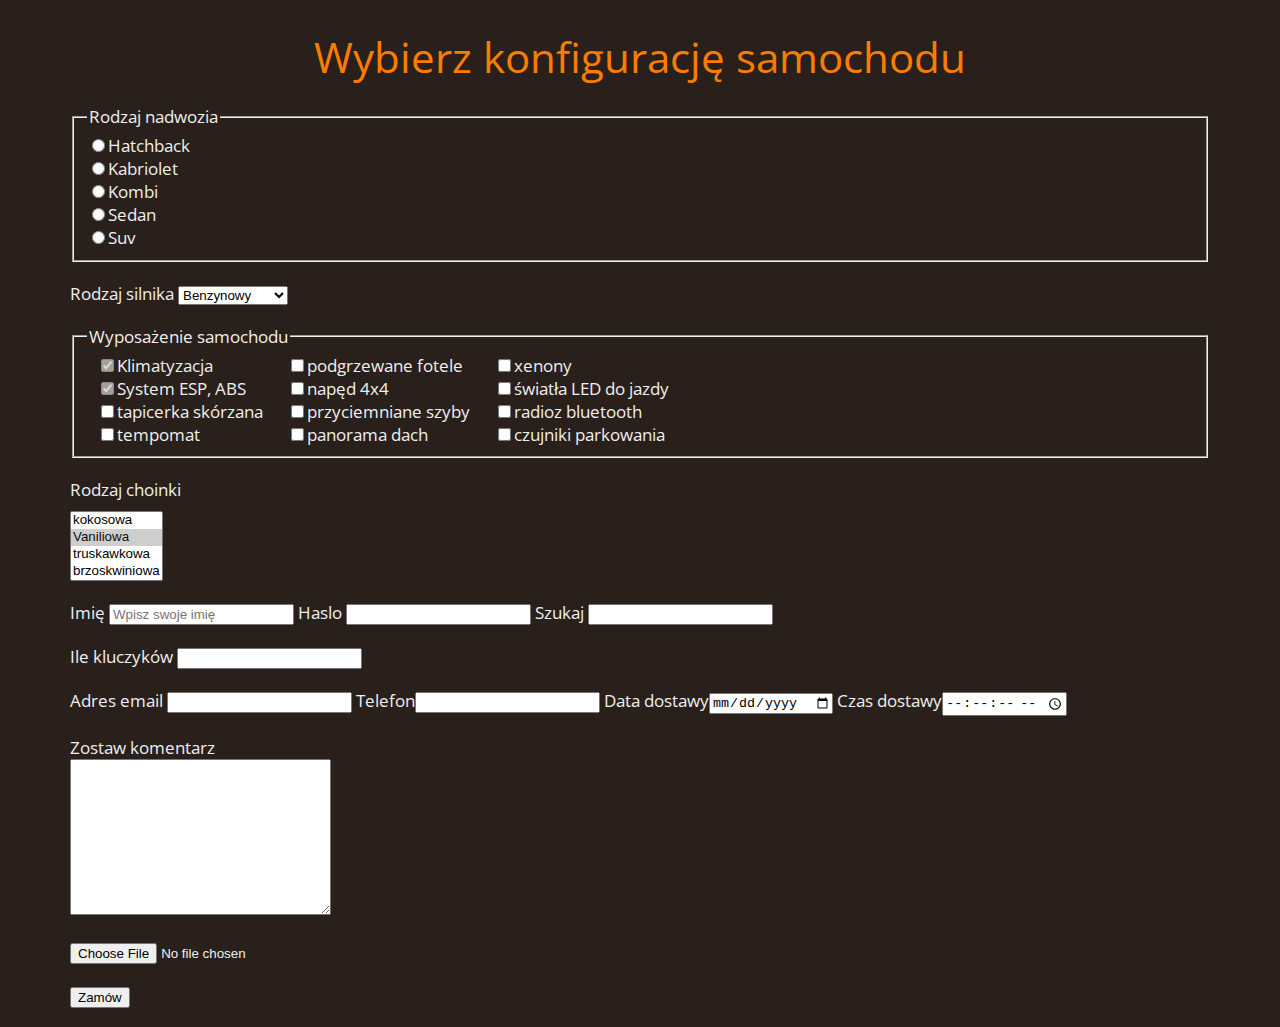
<file: rejestracja.html>
<!DOCTYPE html>
<html lang="pl">
<head>

	<meta charset="utf-8">
	<title>Katalog samochodowy</title>
	<meta name="description" content="Stwórz wymarzony model swojego samochodu!">
	<meta name="keywords" content="samochód, katalog, salon, nowe auto">
	<meta name="author" content="Jan Nowak">
	
	<meta http-equiv="X-Ua-Compatible" content="IE=edge">
	
	<link rel="stylesheet" href="css/rejestracjaStyle.css">

	<link href="https://fonts.googleapis.com/css?family=Open+Sans:400,700&amp;subset=latin-ext" rel="stylesheet">
</head>
<body>
    <header>
        <h1>Wybierz konfigurację samochodu</h1>
    </header> 
    <main>
        <article>
            <form action="order.java" method="post">
                <div class="row">

                    <fieldset>
                        <legend> Rodzaj nadwozia</legend>

                            <div><label><input type="radio"name="nadwozide">Hatchback</label></div>
                            <div><label><input type="radio"name="nadwozide">Kabriolet</label></div>
                            <div><label><input type="radio"name="nadwozide">Kombi</label></div>
                            <div><label><input type="radio"name="nadwozide">Sedan</label></div>
                            <div><label><input type="radio"name="nadwozide">Suv</label></div>
                    </fieldset> 
                </div>
                <div class="row">
                    <label for="silnik">Rodzaj silnika</label>
                        <select id="silnik"name="silnik">

                                    <div><label><option value="w">Wysokopręzny</option></label></div>
                                    <div><label><option value="b" selected>Benzynowy</option></label></div>
                                    <div><label><option value="e">Elektryczny</option></label></div>
                                    <div><label><option value="h">Hybrydowy</option></label></div>
                        </select>
                </div>
                <div class="row">
                    <fieldset>
                            <legend>Wyposażenie samochodu</legend>
                            <div class="col">
                                <div><label><input type="checkbox" name="wyp[]" value="1" disabled checked>Klimatyzacja</div></label>
                                <div><label><input type="checkbox" name="wyp[]" value="2" disabled checked>System ESP, ABS</div></label>
                                <div><label><input type="checkbox" name="wyp[]" value="3">tapicerka skórzana</div></label>
                                <div><label><input type="checkbox" name="wyp[]" value="4">tempomat</div></label>
                            </div>
                            <div class="col">
                                <div><label><input type="checkbox" name="wyp[]" value="5">podgrzewane fotele</div></label>
                                <div><label><input type="checkbox" name="wyp[]" value="6">napęd 4x4</div></label>
                                <div><label><input type="checkbox" name="wyp[]" value="7">przyciemniane szyby</div></label>
                                <div><label><input type="checkbox" name="wyp[]" value="8">panorama dach</div></label>
                            </div>
                            <div class="col">
                                <div><label><input type="checkbox" name="wyp[]" value="9">xenony</div></label>
                                <div><label><input type="checkbox" name="wyp[]" value="10">światła LED do jazdy </div></label>
                                <div><label><input type="checkbox" name="wyp[]" value="11">radioz bluetooth</div></label>
                                <div><label><input type="checkbox" name="wyp[]" value="12">czujniki parkowania</div></label>
                            </div>
                    </fieldset>
                </div>
                <div class="row">
                    <label for="choinka">Rodzaj choinki</label>
                        <div style="margin-top: 10px;">
                                <select id="choinka"name="choinka[]" multiple size="4">
                                
                                    <div><label><option value="k">kokosowa</option></label></div>
                                    <div><label><option value="w" selected>Vaniliowa</option></label></div>
                                    <div><label><option value="t">truskawkowa</option></label></div>
                                    <div><label><option value="b">brzoskwiniowa</option></label></div>
                                </select>
                        </div>
                </div>
                <div class="row">
                    <label>Imię <input type="text" name="imie" id="" placeholder="Wpisz swoje imię"></label>
                    <label>Haslo <input type="password" name="haslo"></label>
                    <label>Szukaj <input type="search" name="fraza" id=""></label>
                </div>
                <div class="row">
                        <label>Ile kluczyków <input type="number" name="kluczyk" step="0.2"></label>
                </div>
                <div class="row">
                    <label>Adres email <input type="email" name="email" id=""multiple></label>
                    <label>Telefon<input type="tel" name="telefon" id=""multiple></label>
                    <label>Data dostawy<input type="date" name="dzien" ></label>
                    <label>Czas dostawy<input type="time" name="czas" step="1" min="09:00" max="18:00"></label>
                </div>
               
                <div class="row">
                    <div><label id="komentarz">Zostaw komentarz</label></div>
                    <textarea name="komentarz" id="komentarz" cols="30" rows="10"></textarea>
                </div>
                <div class="row">
                    <input type="file" name="" id="" accept="image/x-jpeg" >


                </div>


                <div class="row">
                        <label><input type="submit" value="Zamów"></label>
                        <!--<label><input type="button" value="Zamów" ></label>
                        <button>Zamawiam</button>-->
                </div>
            </form>
        </article>
    </main>


</body>
</html>
</file>
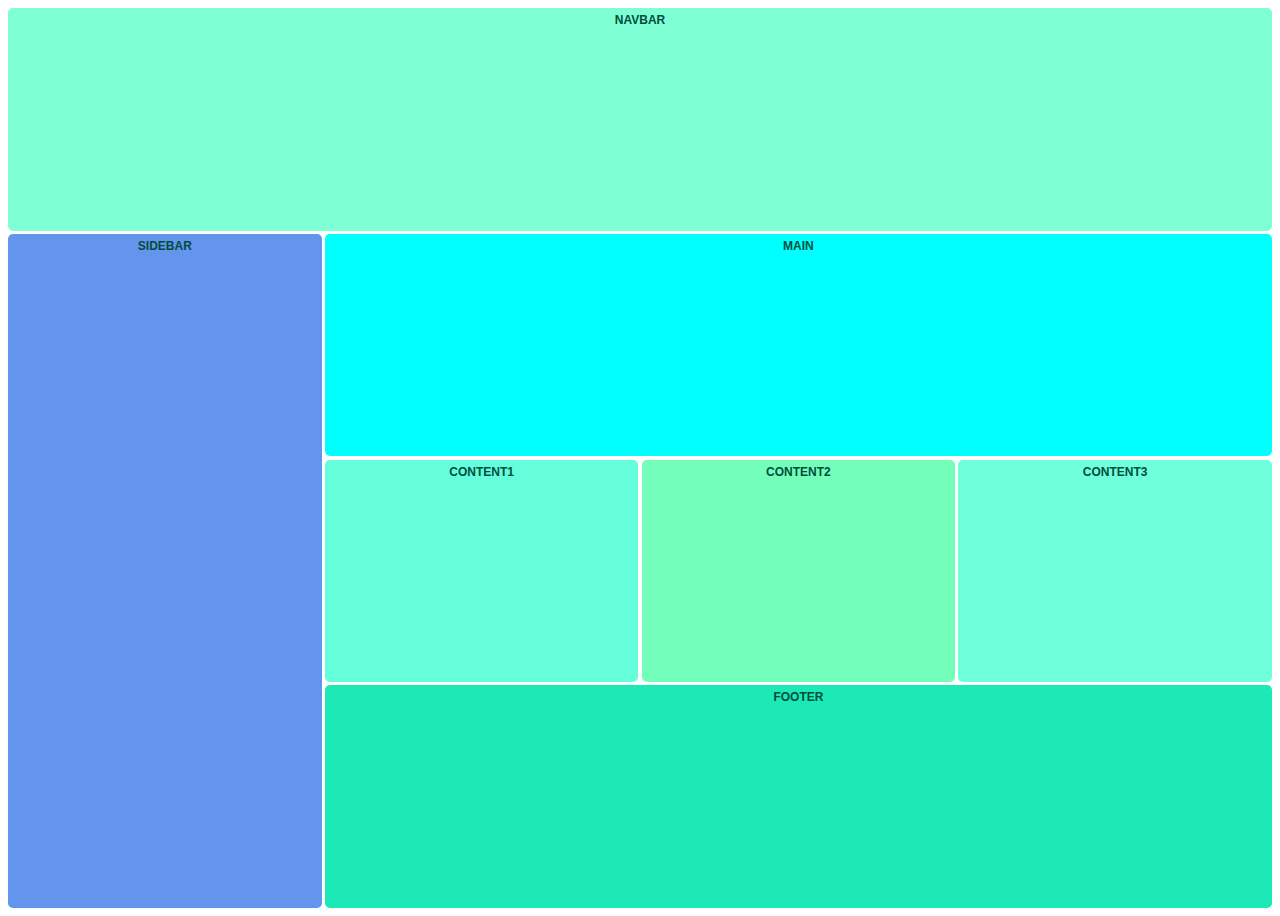
<file: rwd.html>
<!DOCTYPE html>
<html lang="pl">
<head>
    <meta charset="UTF-8">
    <meta http-equiv="X-UA-Compatible" content="IE=edge">
    <meta name="viewport" content="width=device-width; initial-scale=1.0">
    <link rel="stylesheet" href="css/rwdstyle.css">
    <title>grid</title>
</head>
<body>
    <div class="container">
    <nav>Navbar </nav>
    <main>Main</main>
    <div id="sidebar">sidebar</div>
    <div id="content1">content1</div>
    <div id="content2">content2</div>
    <div id="content3">content3</div>
    <footer>Footer</footer>
    </div>
</body>
</html>
</file>
<file: css/style.css>
body
{
background-color: #303030;
color: #ffffff;
font-family: 'lato', serif;
font-size: 20px;
margin: 0 !important;
}
.wrapper
{
    width: auto;
    display: grid;
    grid-template-columns: 1fr;
    grid-template-rows: 0,5fr 1fr 1fr 1fr 1fr;
    grid-template-areas: 
    "logo"
    "nav"
    "content"
    "socials"
    "footer";
    
}

.header
{
    width: 100%;
    padding: 40px 0;
   
}
@media only screen and (max-width: 1210px)
{
    .wrapper
    {display: grid;
    grid-template-columns: 1fr 2fr;
    grid-template-rows: 0,2fr 3fr 1fr 1fr;
    grid-template-areas: 
    "logo"
    "nav content"
    "socials"
    "footer";
    }    
}
.logo
{
    grid-area: logo;
    width: 450px;
    font-size: 48px;
    margin-left: auto;
    margin-right: auto;
}
.nav
{
    grid-area: nav;
    width: auto;
    padding: 10px 0;
    text-align:center;
    background-color: #c34f4f;
    border-top: 1px solid #751b1b;
    border-bottom: 1px solid #751b1b;
}
.content
{
    grid-area: content;
    width: 1000px;
    margin-left: auto;
    margin-right: auto;
    text-align: justify;
    padding-top: 10px;
}
.socials
{
    grid-area: socials;
    width: 100%;
    text-align: center;
    background-color: #191d21;
}
.socialdivs
{
    width: 1000px;
    margin-left: auto;
    margin-right: auto;

}
.fb
{
    width: 250px;
    height: 155px;
    float: left;
    display: block;
}
a.tilelink
{
    display: block;
    width: 250px;
    height: 155px;
    color: #ffffff;
}
.fb:hover
{
    background-color: #4668b3;
}

.yt
{
    width: 250px;
    height: 155px;
    float: left;
    
}
.yt:hover
{
    background-color: #d94348;
}
.tw
{
    width: 250px;
    height: 155px;
    float: left;
}
.tw:hover
{
    background-color: #3095d3;
}
.ig
{
    width: 250px;
    height: 155px;
    float: left;
    
    
}
.ig:hover
{
   background: url(../img/tloInsta.jpg)no-repeat 0px 0px;
}
.footer
{
    grid-area: footer;
    text-align: center;
    width: 100%;
    padding: 10px 0;
    text-align: center;
    background-color: #c34f4f;
    border-top: 1px solid #751b1b;
    border-bottom: 1px solid #751b1b;
}
.sticky
{
    width: 100%;
    position: fixed;
    left: 0;
    top: 0%;
    z-index: 100;
}
ol
{
    padding: 0%;
    margin: 0%;
    list-style-type: none;
    font-size: 18px;
    height: 35px;
    line-height: 200%;
    display: inline-block;
}
ol a
{
    color: #ffffff;
    text-decoration: none;
    display: block;
}
ol > li
{
    float: left;
    width: 150px;
    height: 40px;
    border-right: 1px dashed #751b1b;
}
ol > li:first-child
{
    border-left: 1px dashed#751b1b;
}

ol > li:hover
{
    background-color: #cf6969;
}
ol > li:hover > a
{
    color: #751b1b;
}
ol > li > ul
{
    list-style-type: none;
    padding: 0;
    margin: 0;
    display: none;
}
ol > li:hover > ul
{
display: block;
}
ol > li > ul > li
{
    background-color: #cf6969;
    position: relative;
    z-index: 100;
    border-top: 1px dashed#751b1b;
}
ol > li > ul > li:hover
{
    background-color: #c34f4f;
}
ol > li > ul > li:hover > a
{
    background-color: #c34f4f;
    color: #751b1b;
}

#login
{
    margin-right: 100px;
}
</file>
<file: css/fontello.css>
@font-face {
  font-family: 'fontello';
  src: url('../font/fontello.eot?35424375');
  src: url('../font/fontello.eot?35424375#iefix') format('embedded-opentype'),
       url('../font/fontello.woff2?35424375') format('woff2'),
       url('../font/fontello.woff?35424375') format('woff'),
       url('../font/fontello.ttf?35424375') format('truetype'),
       url('../font/fontello.svg?35424375#fontello') format('svg');
  font-weight: normal;
  font-style: normal;
}
/* Chrome hack: SVG is rendered more smooth in Windozze. 100% magic, uncomment if you need it. */
/* Note, that will break hinting! In other OS-es font will be not as sharp as it could be */
/*
@media screen and (-webkit-min-device-pixel-ratio:0) {
  @font-face {
    font-family: 'fontello';
    src: url('../font/fontello.svg?35424375#fontello') format('svg');
  }
}
*/
[class^="icon-"]:before, [class*=" icon-"]:before {
  font-family: "fontello";
  font-style: normal;
  font-weight: normal;
  speak: never;

  display: inline-block;
  text-decoration: inherit;
  width: 1em;
  margin-right: .2em;
  text-align: center;
  /* opacity: .8; */

  /* For safety - reset parent styles, that can break glyph codes*/
  font-variant: normal;
  text-transform: none;

  /* fix buttons height, for twitter bootstrap */
  line-height: 1em;

  /* Animation center compensation - margins should be symmetric */
  /* remove if not needed */
  margin-left: .2em;

  /* you can be more comfortable with increased icons size */
  /* font-size: 120%; */

  /* Font smoothing. That was taken from TWBS */
  -webkit-font-smoothing: antialiased;
  -moz-osx-font-smoothing: grayscale;

  /* Uncomment for 3D effect */
  /* text-shadow: 1px 1px 1px rgba(127, 127, 127, 0.3); */
}

.icon-instagram:before { content: '\e800'; font-size: 70px; margin-top: 40px; } /* '' */
.icon-facebook:before { content: '\e801'; font-size: 70px; margin-top: 40px;} /* '' */
.icon-twitter:before { content: '\e802'; font-size: 70px; margin-top: 40px;} /* '' */
.icon-youtube:before { content: '\e803'; font-size: 70px; margin-top: 40px;} /* '' */
.icon-search:before { content: '\e804'; font-size: 30px; margin-top: 50px;} /* '' */
</file>
<file: css/CalcStyle.css>
@import url('https://fonts.googleapis.com/css2?family=Poppins:wght@300;400;500;600&display=swap');

*, *::after,*::before
{
    box-sizing: border-box;
    font-family: 'Poppins', sans-serif;
    font-size: 22px;
    font-weight: 500;
    color: white;
}
body
{
    padding: 0;
    margin: 0;
    background-color: grey;
}
.Kalkulator
{
    margin: 25px;
    display: grid;
    justify-content: center;
    align-content: center;
    grid-template-columns: repeat(4, 80px);
    grid-template-rows: minmax(120px, auto) repeat(5, 80px);
}
.wynik
{
    grid-column: 1 / -1;
    background-color: #333533;
    display: flex;
    flex-direction: column;
    align-items: flex-end;
    justify-content: space-between;
    padding: 20px;
    box-shadow: 0px, 4px, 25px, -10px rgba(0,0,0,0.75);
    word-wrap: break-word;
    word-break: break-all;
}
.poprzednieDzialanie
{
    font-size: 16px;
    font-weight: 400;
    color: rgba(255,255,255, .8);
}
.aktualneDzialanie
{
    font-size: 30px;
}
button
{
    cursor: pointer;
    border: 1px solid #333533;
    background: #242423;
}
button:hover, button:focus
{
    background-color: rgba(36, 36, 35, .95);
}
.col-dwa
{
    grid-column: span 2;
}
</file>
<file: css/galeria.css>
body
{
	background-color: #191d21;
	font-family: 'Open Sans', sans-serif;
	font-size: 20px;
	color: #efefef;
}

a:link 
{
    color: #fff;
	text-decoration: none;
}

a:visited 
{
    color: #fff;
}

a:hover 
{
    color: #fff;
}

a:active 
{    
	color: #fff;
}

.postcard
{
	display: inline-block;
	width: 460px;
	text-align: center;
	padding: 0px;
}

.postcard p
{
	padding: 5px;
	margin-top: 10px;
}

h1
{
	grid-area: h1;
	font-size: 32px;
	font-weight: 400;
	color: #39a5f1;
	margin-top: 45px;	
	margin-bottom: 30px;
	letter-spacing: 10px;
	text-transform: uppercase;
	text-align: center;
}

/* Hover effects */

.photo1
{
	grid-area: photo1;
	width: 450px;
	transition: all 0.2s ease-in-out;
}
.photo1:hover
{
	transform: scale(0.9);
	opacity: 0.1;
	
}

.photo2
{
	grid-area: photo2;
	width: 450px;
	transition: transform 2s cubic-bezier(0.82, -0.43, 0.03, 0.49);
}
.photo2:hover
{
	transform: scale(0.5)  scale3d(3, 3, 1);
}

.photo3
{
	grid-area: photo3;
	width: 450px;
}
.overlay
{
	position: relative;
	width: 450px;
	height: 278px;
}
.overlay .link
{
	position: absolute;
	display: block;
	width: 450px;
	height: 65px;
	background-color: #111;
	left: 0px;
	bottom: 0px;
	opacity: 0;
	transition: opacity 0.5s ease-in-out;
}
.overlay:hover .link
{
	opacity: 0.8;
}

.photo4
{
	grid-area: photo4;
	width: 450px;
}
.overlayT
{
	position: relative;
	width: 450px;
	height: 278px;
}
.overlayT .link
{
	position: absolute;
	display: block;
	width: 100%;
	height: 100%;
	background-color: #27a38d;
	left: 0px;
	top: 0px;
	opacity: 0;
	transition: opacity 0.9s ease-in-out;
}
.overlayT:hover .link
{
	opacity: 0.9;
}

.photo5
{
	grid-area: photo5;
	width: 450px;
	height: 278px;
	overflow: hidden;
}
.photo5 img
{
	transition: all 0.5s ease-in-out;
}
.photo5:hover img
{
	transform: scale(1.2);
}

.photo6
{
	grid-area: photo6;
	width: 450px;
	height: 278px;
	overflow: hidden;
}
.photo6 img
{
	transition: all 0.7s ease-in-out;
}
.photo6:hover img
{
	transform: scale(1.2) rotate(-5deg);
}

.container
{
	justify-items: center;
	text-align: center;
	padding: 10px;
	margin-bottom: 25px;
	display: grid;
	grid-template-columns: 1fr 1fr 1fr;
	grid-template-rows: 0.5fr 1fr 1fr 1fr;
	grid-template-areas:
	"h1" 
	"photo1 photo2 photo3"
	"photo4 photo5 photo6";
	
	
}

@media only screen and (max-width:1400px)
{
	.container
	{
		grid-template-columns: 1fr 1fr;
		grid-template-rows: 0.1fr 1fr 1fr 1fr;
		grid-template-areas: 
		"h1"
		"photo1 photo2"
		"photo3 photo4"
		"photo5 photo6";
		justify-items: center;
		margin-left: auto;
		margin-right: auto;
	}
}
@media only screen and (max-width:700px)
{
	.container
	{
		grid-template-columns: 1fr;
		grid-template-rows: 1fr 1fr 1fr 1fr 1fr 1fr 1fr;
		grid-template-areas: 
		"h1"
		"photo1"
		"photo2"
		"photo3"
		"photo4"
		"photo5"
		"photo6";
	}
	h1
	{
		text-align: center;
	}
}
</file>
<file: css/LoginStyle.css>
body
{
    background-color: lightgrey;
    font-size: 20px;
}

#container
{
    width: 300px;
    height: 500px;
    padding: 50px;
    margin-top: 300px;
    margin-left: auto;
    margin-right: auto;
    background-image: url("img/tloformularza.jpg") no-repeat 0px 0px;
    /*boxshadow generator*/
    box-shadow: 5px -11px 39px 10px rgba(66, 68, 90, 1);
    border-radius: 5px;
}
 
input[type=text],
input[type=password]
{
    width: 300px;
    background-color:#efefef;
    color: #666;
    border: 2px solid #ddd;
    border-radius: 5px;
    font-size: 20px;
    padding: 10px; 
    box-sizing: border-box;
    
}
input[type=text]:focus,
input[type=password]:focus
{
    box-shadow: 0px 0px 10px 2px rgba(204, 204, 204, 0.9);
    background-color: #e9f3e9;
    color: #428c42;
}
input[type=submit]:focus
{
    box-shadow: 0px 0px 15px 5px rgba(204, 204, 204, 0.9);
}
input[type=submit]
{
    width: 300px;
    background-color: #36b03c;
    font-size: 20px;
    color: white;
    padding: 15px 10px;
    margin-top: 10px;
    border: none;
    border-radius: 5px;
    cursor: pointer;
    letter-spacing: 2px;
}
input[type=submit]:hover
{
    background-color: #2c6b07;
}
#przypomnienie
{
    padding-left: 55px;
}
a:link
{
    color: #fff;
    text-decoration: none;
    font-size: 20px;
}

a:visited
{
    color: #fff;
    text-decoration: none;  
}
a:hover
{
    color: #2c6b07;
    text-decoration: underline;
}
a:active
{
    color: #fff;
    text-decoration: none;  
}
a
{
    margin-left: auto;
    margin-right: auto;
}
 
input[type=text]
{
margin-top: 250px;
}
</file>
<file: css/monitory.css>
body
{
    background-image: url("img/tlo.png") no-repeat 0px 0px;
    margin: 0px;
    font-family: 'open Sans', sans-serif;
    font-size: 20px;
}
#logo
{
    width: 100%;
    height: 50px;
    background-color: #485b3b;
    font-size: 36px;
    color: #ffffff;
    text-align: center;
    text-transform: uppercase;
    padding: 10px 0px 3px 0px;
    letter-spacing: 3px;
    border-bottom: 2px solid #33402a;
    text-shadow: 
    2px 2px 0 #33402a, 
    -2px 2px 0 #33402a,
    -2px -2px 0 #33402a,
    2px -2px 0 #33402a;
}

#container
{
    
    margin-left: auto;
    margin-right: auto;
    width: 878px;
    background-color: white;
    padding: 10px;
    border-left: 1px solid #ccc;
    border-right: 1px solid #ccc;
}
#spis
{
    width: 780px;
    padding-left: 100px;
}
ol
{
    margin-top: 5px;
}
ol > li
{
    font-size: 22px;
    text-transform: uppercase;
    font-weight: 700;
    padding: 5px;
    letter-spacing: 3px;
}

ol > li > ul
{  
    font-size: 18px;
    text-transform: none;
    font-weight: 400;
    padding: 0px;
    letter-spacing: 0px;
    margin-top: 5px;
    margin-left: 30px;
    list-style-type:none;
}
ol>li>ul>li
{
       margin: 0px;
}

ol > li > ul > li:before
{
    color:#33402a;
    margin-right: 5px;
    content: "☠";
}
h1
{
    font-size: 24px;
    text-transform: uppercase;
    font-weight: 700;
}
a:link
{
    color: black;
    text-decoration: none;
}
a:visited
{
    color: black;
    text-decoration: none;  
}
a:hover
{
    color: #485b3b;
    text-decoration: underline;
}
a:active
{
    color: black;
    text-decoration: none;  
}
.scrollUp
{
    width: 64px; 
    height: 64px;
    text-decoration: none;
    background-image: url("img/up.png") no-repeat 0px 0px; 
    position: fixed;
    right: 100px;
    bottom: 100px;
    display:none;
    
    border-radius: 1px solid gray;
}
#footer
{
    width: 880px;
    height: 30px;
    background-color: #485b3b;
    text-align: center;
    padding-top: 25px;
    padding-bottom: 20px;
    font-size: 20px;
    font-weight: 700;
}
</file>
<file: css/rejestracjaStyle.css>
body
{
	margin: 0;
	padding: 0px 60px;
	background-color: #29201B;
	color: #efefef;
    font-family: 'Open Sans', sans-serif;
    font-size: 17px;

}

h1
{
	font-size: 42px;
	font-weight: 400;
	color: #FA7C00;
	margin-bottom: 20px;
	text-align: center;
}

.row
{
	margin: 20px 10px;
}

.col
{
	display: inline-block;
	margin: 0 10px;
}
</file>
<file: css/rwdstyle.css>
:root
{
    --main-radius:5px;
    --main-padding:5px;
}
.container
{
    display: grid;
    height: 100vh;
    grid-template-columns: 1fr 1fr 1fr 1fr;
    grid-template-rows: 1,2fr 1,5fr 1,2fr 0,8fr;
    grid-template-areas: 
    "nav nav nav nav"
    "sidebar main main main"
    "sidebar content1 content2 content3"
    "sidebar footer footer footer";
    grid-gap: 0.2rem;
    font-family: "Inter", sans-serif;
    font-weight: 800;
    text-transform: uppercase;
    font-size: 12px;
    color: #004d40;
    text-align: center;
}
nav
{
    grid-area:nav;
    background-color: aquamarine;
    border-radius: var(--main-radius);
    padding-top: var(--main-padding);
}
main
{
    grid-area:main;
    background-color: aqua;
    border-radius: var(--main-radius);
    padding-top: var(--main-padding);
}
#sidebar
{
    grid-area:sidebar;
    background-color: cornflowerblue;
    border-radius: var(--main-radius);
    padding-top: var(--main-padding);
}
#content1
{
    grid-area:content1;
    background-color: #64ffda;
    border-radius: var(--main-radius);
    padding-top: var(--main-padding);
}
#content2
{
    grid-area:content2;
    background-color: #73ffba;
    border-radius: var(--main-radius);
    padding-top: var(--main-padding);
}
#content3
{
    grid-area:content3;
    background-color: #6fffda;
    border-radius: var(--main-radius);
    padding-top: var(--main-padding);
}
footer
{
    grid-area:footer;
    background-color: #1de9b6;
    border-radius: var(--main-radius);
    padding-top: var(--main-padding);
}
@media only screen and (max-width: 700px)
{
    .container
    {
    grid-template-columns: 1fr;
    grid-template-rows: 0.4fr 0.4fr 2.2fr 1.2fr 1.2fr 1.2fr 1fr;
    grid-template-areas:  
    "nav"
    "sidebar"
    "main"
    "content1"
    "content2"
    "content3"
    "footer";
    }
}
</file>
